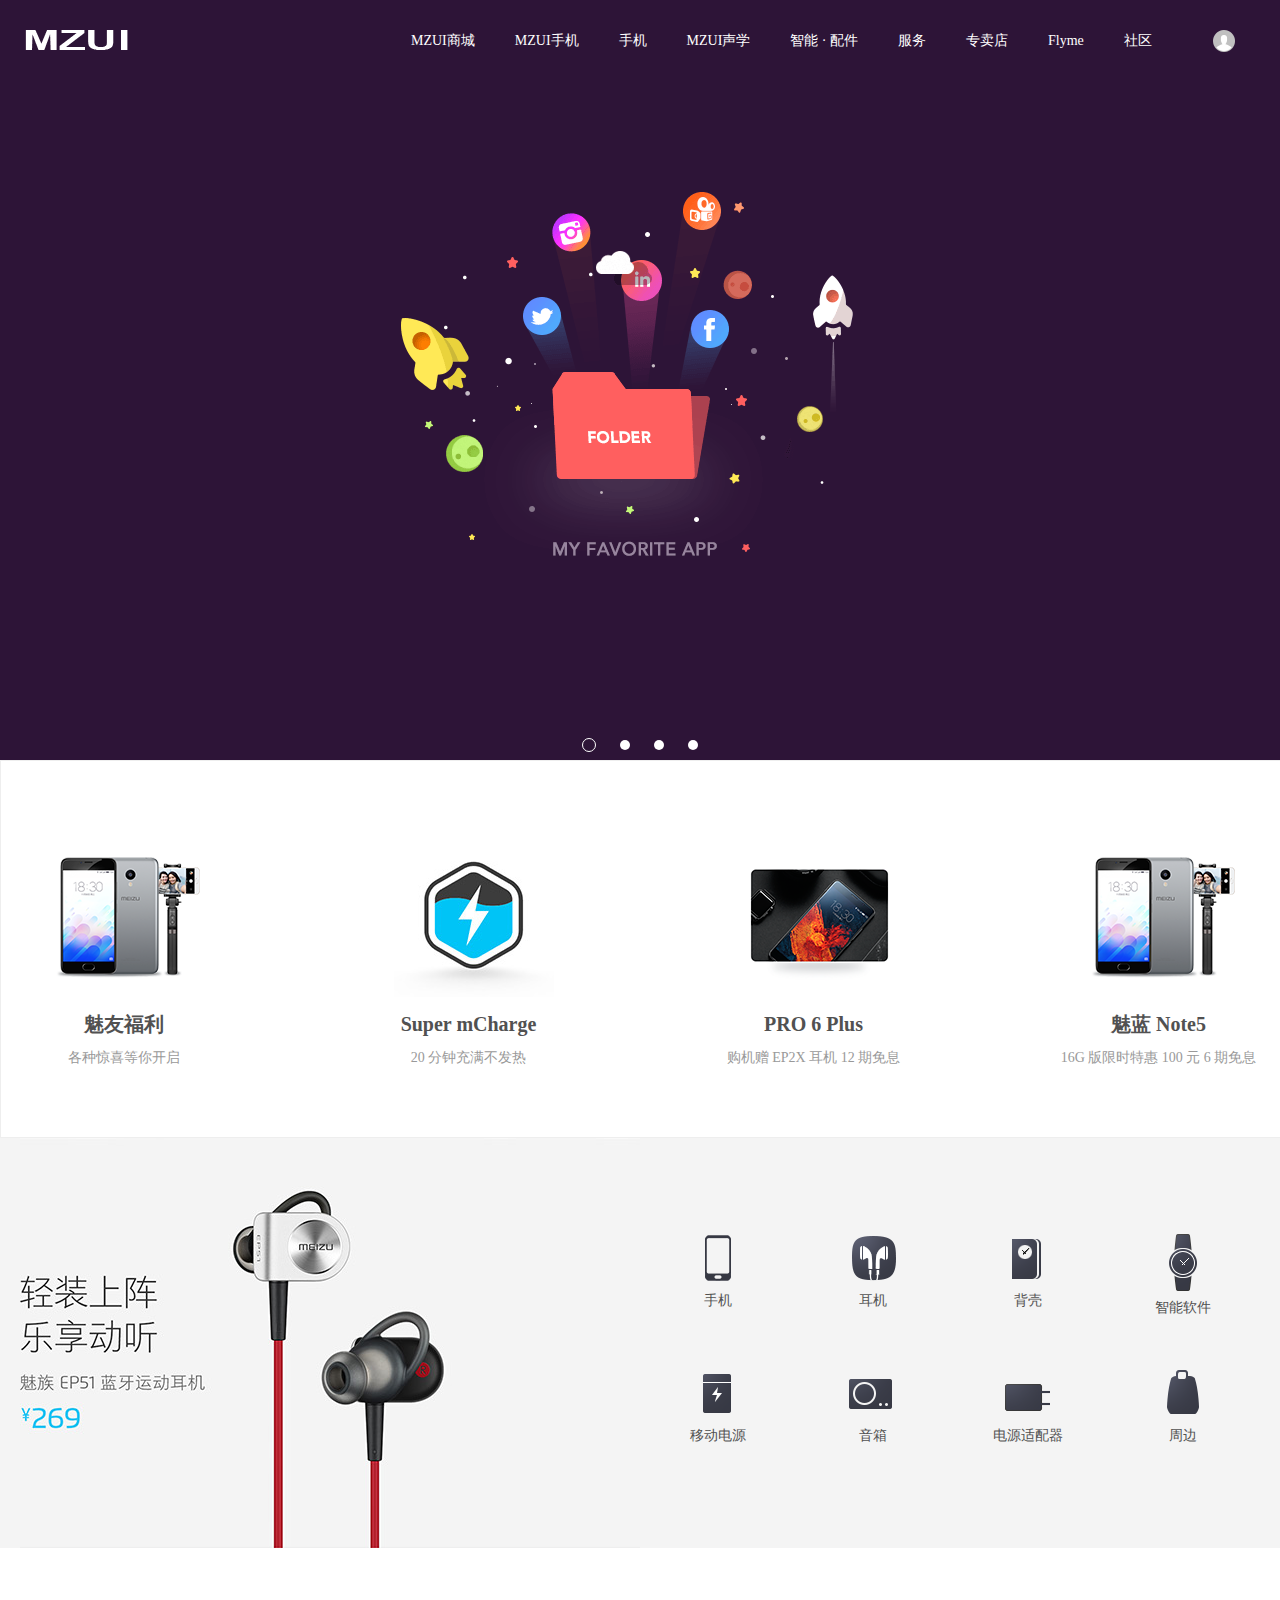
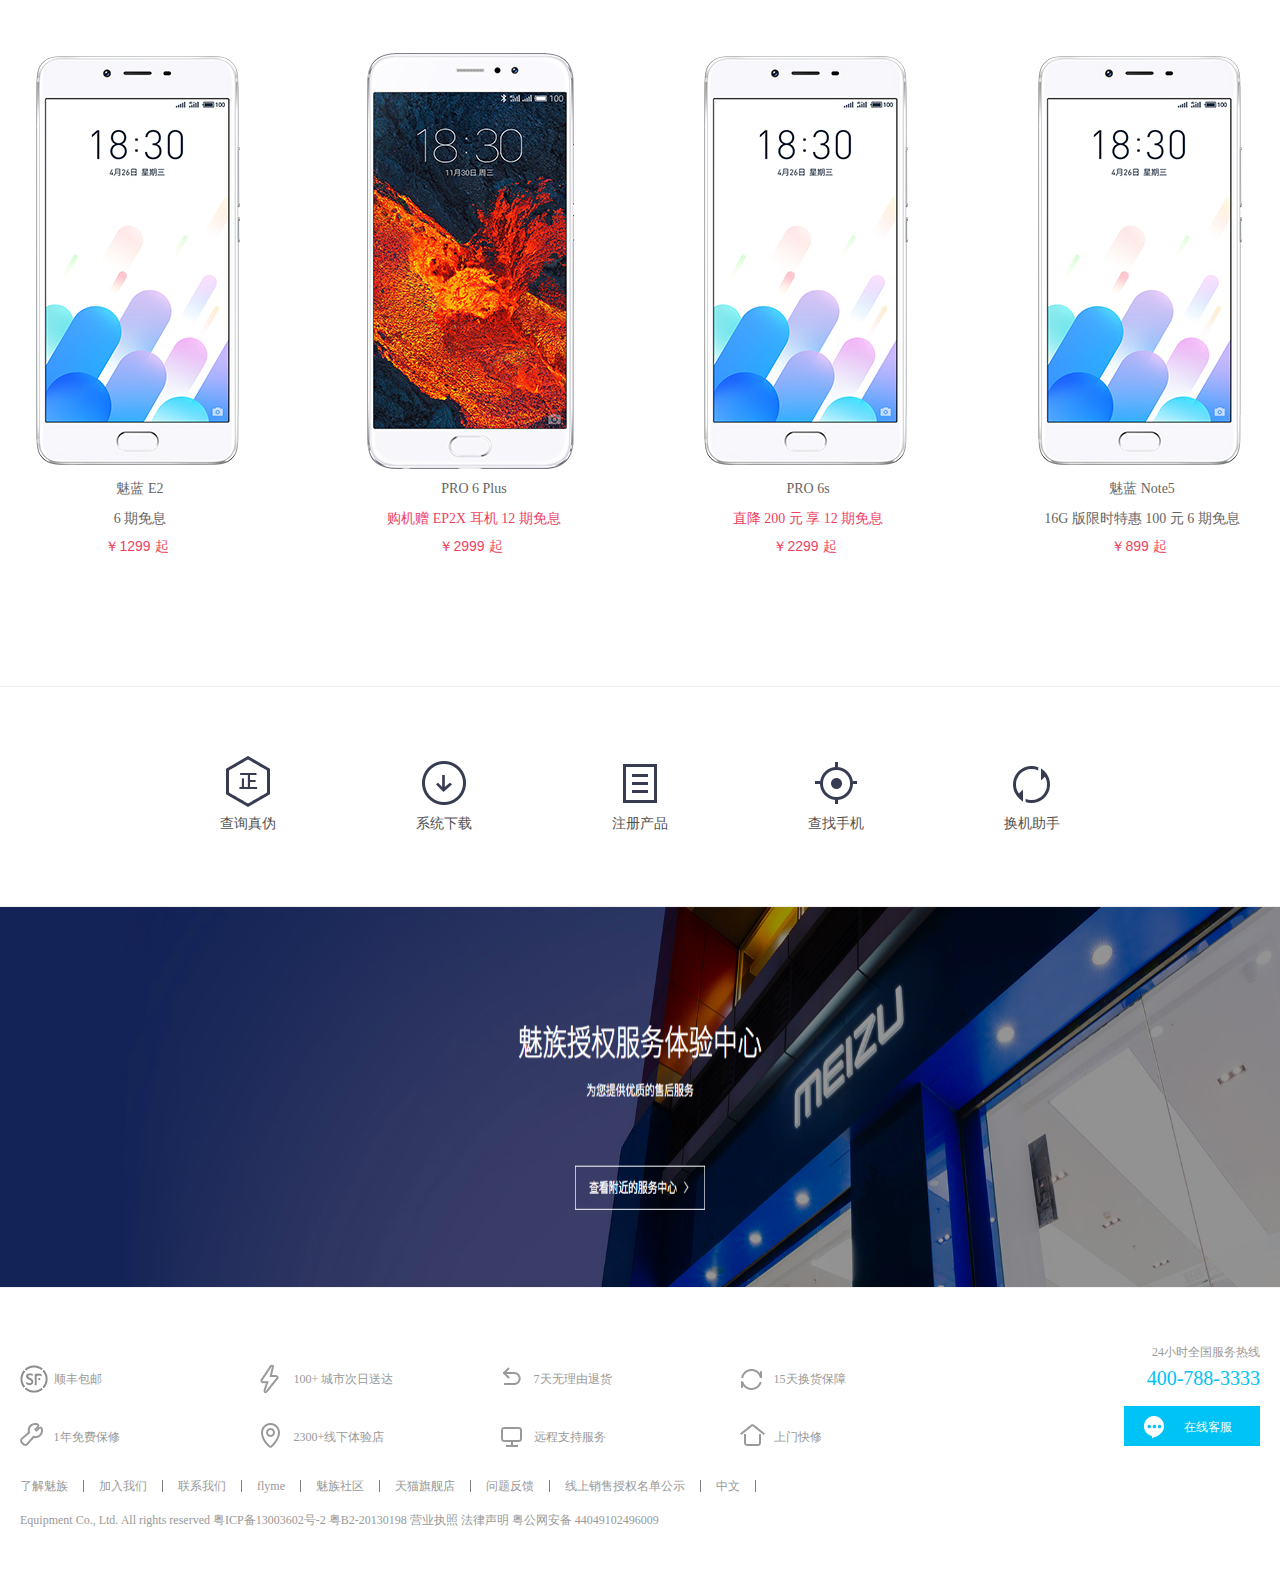
<file: 前端代码/meizu/index.html>
<!DOCTYPE html>
<html lang="en">
<head>
    <meta charset="UTF-8">
    <title>魅族手机</title>

    <link rel="stylesheet" href="css/reset.css">
    <link rel="stylesheet" href="css/index.css">
</head>
<body>

<div class="wrapper" id="wrapper">
    <div class="bg-white"></div>
    <header class="header">
        <div class="container">
            <h1 class="logo"><a href="#"></a></h1>
            <ul class="nav">
                <li class="nav-item">
                    <a href="#">MZUI商城</a>
                </li>
                <li class="nav-item" data-subNav="nav_iphone">
                    <a href="#">MZUI手机</a>
                </li>
                <li class="nav-item" data-subNav="nav_subIphone">
                    <a href="#">手机</a>
                </li>
                <li class="nav-item" data-subNav="nav_voice">
                    <a href="#">MZUI声学</a>
                </li>
                <li class="nav-item" data-subNav="nav_parts">
                    <a href="#">智能 · 配件</a>
                </li>
                <li class="nav-item">
                    <a href="#">服务</a>
                </li>
                <li class="nav-item">
                    <a href="#">专卖店</a>
                </li>
                <li class="nav-item">
                    <a href="#">Flyme</a>
                </li>
                <li class="nav-item">
                    <a href="#">社区</a>
                </li>
            </ul>
            <div class="user">
                <div class="user-hover"></div>
                <div class="user-img">
                    <img src="images/user.png" alt="#">
<!--                    <span class="arrow-bg"></span>-->
<!--                    <span class="arrow-font"></span>-->
                </div>
                <div class="user-info">
                    <ul>
                        <li class="login"><a href="#">立即登录</a></li>
                        <li class="register">没有账号?<a href="#">立即注册</a></li>
                        <li><a href="#">我的购物车</a></li>
                        <li><a href="#">我的订单</a></li>
                        <li><a href="#">M码通道</a></li>
                    </ul>
                </div>
            </div>
        </div>
    </header>

    <div class="sub-nav">
        <div class="sub-nav__wrap" data-link="nav_iphone">
            <a href="#">
                <img src="images/cont/1-1.png" alt="#">
                <span>PRO 6 Plus</span>
            </a>
            <a href="#">
                <img src="images/cont/1-2.png" alt="#">
                <span>PRO 6s</span>
            </a>
            <a href="#">
                <img src="images/cont/1-3.png" alt="#">
                <span>MX6</span>
            </a>
            <a href="#">
                <img src="images/cont/1-4.png" alt="#">
                <span>PRO6</span>
            </a>
            <a href="#">
                <img src="images/cont/1-5.png" alt="#">
                <span>PRO5</span>
            </a>
        </div>
        <div class="sub-nav__wrap" data-link="nav_subIphone">
            <a href="#">
                <img src="images/cont/2-1.png" alt="#">
                <span>MZUI Note5</span>
            </a>
            <a href="#">
                <img src="images/cont/2-2.png" alt="#">
                <span>PRO 6s</span>
            </a>
            <a href="#">
                <img src="images/cont/2-3.png" alt="#">
                <span>MX6</span>
            </a>
            <a href="#">
                <img src="images/cont/2-4.png" alt="#">
                <span>PRO6</span>
            </a>
            <a href="#">
                <img src="images/cont/2-5.png" alt="#">
                <span>PRO5</span>
            </a>
            <a href="#">
                <img src="images/cont/2-6.png" alt="#">
                <span>PRO5</span>
            </a>
            <a href="#">
                <img src="images/cont/2-7.png" alt="#">
                <span>PRO5</span>
            </a>
        </div>
        <div class="sub-nav__wrap" data-link="nav_voice">
            <a href="#">
                <img src="images/cont/3-1.png" alt="#">
                <span>PRO 6 Plus</span>
            </a>
            <a href="#">
                <img src="images/cont/3-2.png" alt="#">
                <span>PRO 6s</span>
            </a>
            <a href="#">
                <img src="images/cont/3-3.png" alt="#">
                <span>MX6</span>
            </a>
        </div>
        <div class="sub-nav__wrap" data-link="nav_parts">
            <a href="#">
                <img src="images/cont/4-1.png" alt="#">
                <span>PRO 6 Plus</span>
            </a>
            <a href="#">
                <img src="images/cont/4-2.png" alt="#">
                <span>PRO 6s</span>
            </a>
            <a href="#">
                <img src="images/cont/4-3.png" alt="#">
                <span>MX6</span>
            </a>
            <a href="#">
                <img src="images/cont/4-4.png" alt="#">
                <span>PRO6</span>
            </a>
            <a href="#">
                <img src="images/cont/4-5.png" alt="#">
                <span>PRO5</span>
            </a>
            <a href="#">
                <img src="images/cont/4-6.png" alt="#">
                <span>PRO5</span>
            </a>
        </div>
    </div>

</div>

<script src="js/jquery.min.js"></script>
<script src="js/slider.js"></script>
<script src="js/navChange.js"></script>
<script>
    $(function () {

        var slider1 = new Slider();
        var doc_h = $(document.body).width();

        slider1.inital('sliderBox', {
            slider_num: 4,
            w: doc_h,
            h: 760
        });
    });

</script>









	<div>
		<div class="d">
		<div>
			<div class="d-top"></div>
			<div class="d-bottom">

				<div class="a-1">
					<img src="./images/123.png" alt="">
					<h4>魅友福利</h4>
					<span class="aa">各种惊喜等你开启</span>	
				</div>
				<div class="a-1">
					<img src="./images/22.jpeg" alt="">
					<h4>Super mCharge</h4>
					<span class="aa">20 分钟充满不发热</span>	
				</div>
				<div class="a-1">
					<img src="./images/33.png" alt="">
					<h4>PRO 6 Plus</h4>
					<span class="aa">购机赠 EP2X 耳机 12 期免息</span>	
				</div>
				<div class="a-1" style="margin-right:0px;">
					<img src="./images/123.png" alt="">
					<h4>魅蓝 Note5</h4>
					<span class="aa">16G 版限时特惠 100 元 6 期免息</span>	
				</div>
			</div>
			</div>
		</div>
	</div>
	
	<div class="dingbu">
	      <div class="center">
	          <div class="left">
	          	<a href=""><img src="./images/55.jpeg"></a>
	          </div>
	            <div class="right">
	                <div class="q">
	                	<img src="./images/66.png" alt="">	                	
	                	<span class="bb">手机</span>
	                </div>
	                <div class="q">
	                	<img src="./images/77.png" alt="">	                	
	                	<span class="bb">耳机</span>
	                </div>
	                <div class="q">
	                	<img src="./images/88.png" alt="">	                	
	                	<span class="bb">背壳</span>
	                </div>
	                <div class="q">
	                	<img src="./images/99.png" alt="">	                		
	                	<span class="bb">智能软件</span>
	                </div>
	                <div class="q">
	                	<img src="./images/ww.png" alt="">
	                	<span class="bb">移动电源</span>
	                </div>
	                <div class="q">
	                	<img src="./images/jj.png" alt="">
	                	<span class="bb">音箱</span>
	                </div>
	                <div class="q">
	                	<img src="./images/zz.png" alt="">
	                	<span class="bb">电源适配器</span>
	                </div>
	                <div class="q">
	                	<img src="./images/dd.png" alt="">
	                	<span class="bb">周边</span>
	                </div>
	      		</div>		
			</div>
			</div>
				<div class="zhong">
					<div class="shang">
						<div class="gg">
							<img src="./images/ii.jpeg" alt="">
									<span class="cc">魅蓝 E2</span>
									<span class="cc">6 期免息</span>
									<em>￥1299 起</em>
						</div>
						<div class="gg">
								<img src="./images/hh.jpeg" alt="">
									<span class="cc">PRO 6 Plus</span>
									<span class="cc" style="color:rgb(240, 65, 95);">购机赠 EP2X 耳机 12 期免息</span>
									<em>￥2999 起</em>
						</div>
						<div class="gg">
								<img src="./images/ii.jpeg" alt="">
									<span class="cc">PRO 6s</span>
									<span class="cc" style="color:rgb(240, 65, 95);">直降 200 元 享 12 期免息</span>
									<em>￥2299 起</em>
						</div>
						<div class="gg" style="margin-right:0px;">
								<img src="./images/ii.jpeg" alt="">
									<span class="cc">魅蓝 Note5</span>
									<span class="cc">16G 版限时特惠 100 元 6 期免息</span>
									<em>￥899 起</em>
						</div>
<!--
							<div class="dian">
								<div class="yuan"></div>
								<div class="yuan"></div>
								<div class="yuan"></div>
							</div>
-->
					</div>
				</div>
					<div class="n">
						<div class="s">
						<div class="m">
							<img src="./images/rr.png" alt="">
							<span class="hh">查询真伪</span>
						</div>
						<div class="m">
							<img src="./images/bb.png" alt="">
							<span class="hh">系统下载</span>
						</div>
						<div class="m">
							<img src="./images/hh.png" alt="">
							<span class="hh">注册产品</span>
						</div>
						<div class="m">
							<img src="./images/12.png" alt="">
							<span class="hh">查找手机</span>
						</div>
						<div class="m">
							<img src="./images/13.png" alt="">
							<span class="hh">换机助手</span>
						</div>	
						</div>
					</div>
						<div class="h">
							<img src="./images/15.png" alt="" style="height:380px;">
						</div>
						
						
						
						
					<div class="c">
						<div class="t">	
<!--
								<div class="b6"></div>
									<div class="border"></div>
						
-->
						
						
						
							<div class="a2">
									
								<div class="b2">
									<span>24小时全国服务热线</span>
									<p class="b3">400-788-3333</p>
									<div class="b4">
										<img src="./images/dy.png" alt="">
										<span class="b5">在线客服</span>
									</div>
								</div>
							</div>
							
							
							
							
							
							
							
							
							<div class="t1">
								<div class="a1">
									<img src="./images/22.png" alt="">
									<span class="ww">顺丰包邮</span>
								</div>
								<div class="a1">
									<img src="./images/23.png" alt="">
									<span class="ww">100+ 城市次日送达</span>
								</div>
								<div class="a1">
									<img src="./images/24.png" alt="">
									<span class="ww">7天无理由退货</span>
								</div>
								<div class="a1">
									<img src="./images/25.png" alt="">
									<span class="ww">15天换货保障</span>
								</div>
								<div class="a1">
									<img src="./images/26.png" alt="">
									<span class="ww">1年免费保修</span>
								</div>
								<div class="a1">
									<img src="./images/27.png" alt="">
									<span class="ww">2300+线下体验店</span>
								</div>
								<div class="a1">
									<img src="./images/28.png" alt="">
									<span class="ww">远程支持服务</span>
								</div>
								<div class="a1">
									<img src="./images/29.png" alt="">
									<span class="ww">上门快修</span>
								</div>
								
								
								
								
								
							<div class="t2">
								<div>
									<ul>
										<li>
										<a href="">
											了解魅族
										</a></li>
										<li>
										<a href="">
											加入我们
										</a></li>
										<li>
										<a href="">
											联系我们
										</a></li>
										<li>
										<a href="">
											flyme
										</a></li>
										<li>
										<a href="">
											魅族社区
										</a></li>
										<li>
										<a href="">
											天猫旗舰店
										</a></li>
										<li>
										<a href="">
											问题反馈
										</a></li>
										<li>
										<a href="">
											线上销售授权名单公示
										</a></li>
										<li>
										<a href="">
											中文
										</a></li>
									</ul>
								</div>
							</div>
							
							
							<div class="t3">
								<span class="jz"> Equipment Co., Ltd. All rights reserved</span>
								<span>粤ICP备13003602号-2</span>
								<span>粤B2-20130198</span>
								<span>营业执照</span>
								<span>法律声明</span>
								<span>粤公网安备 44049102496009</span>
								
							</div>
						</div>
					</div>
					
					
		
					
					
					
				
					
			
	
	
	
</body>
</html>
</file>
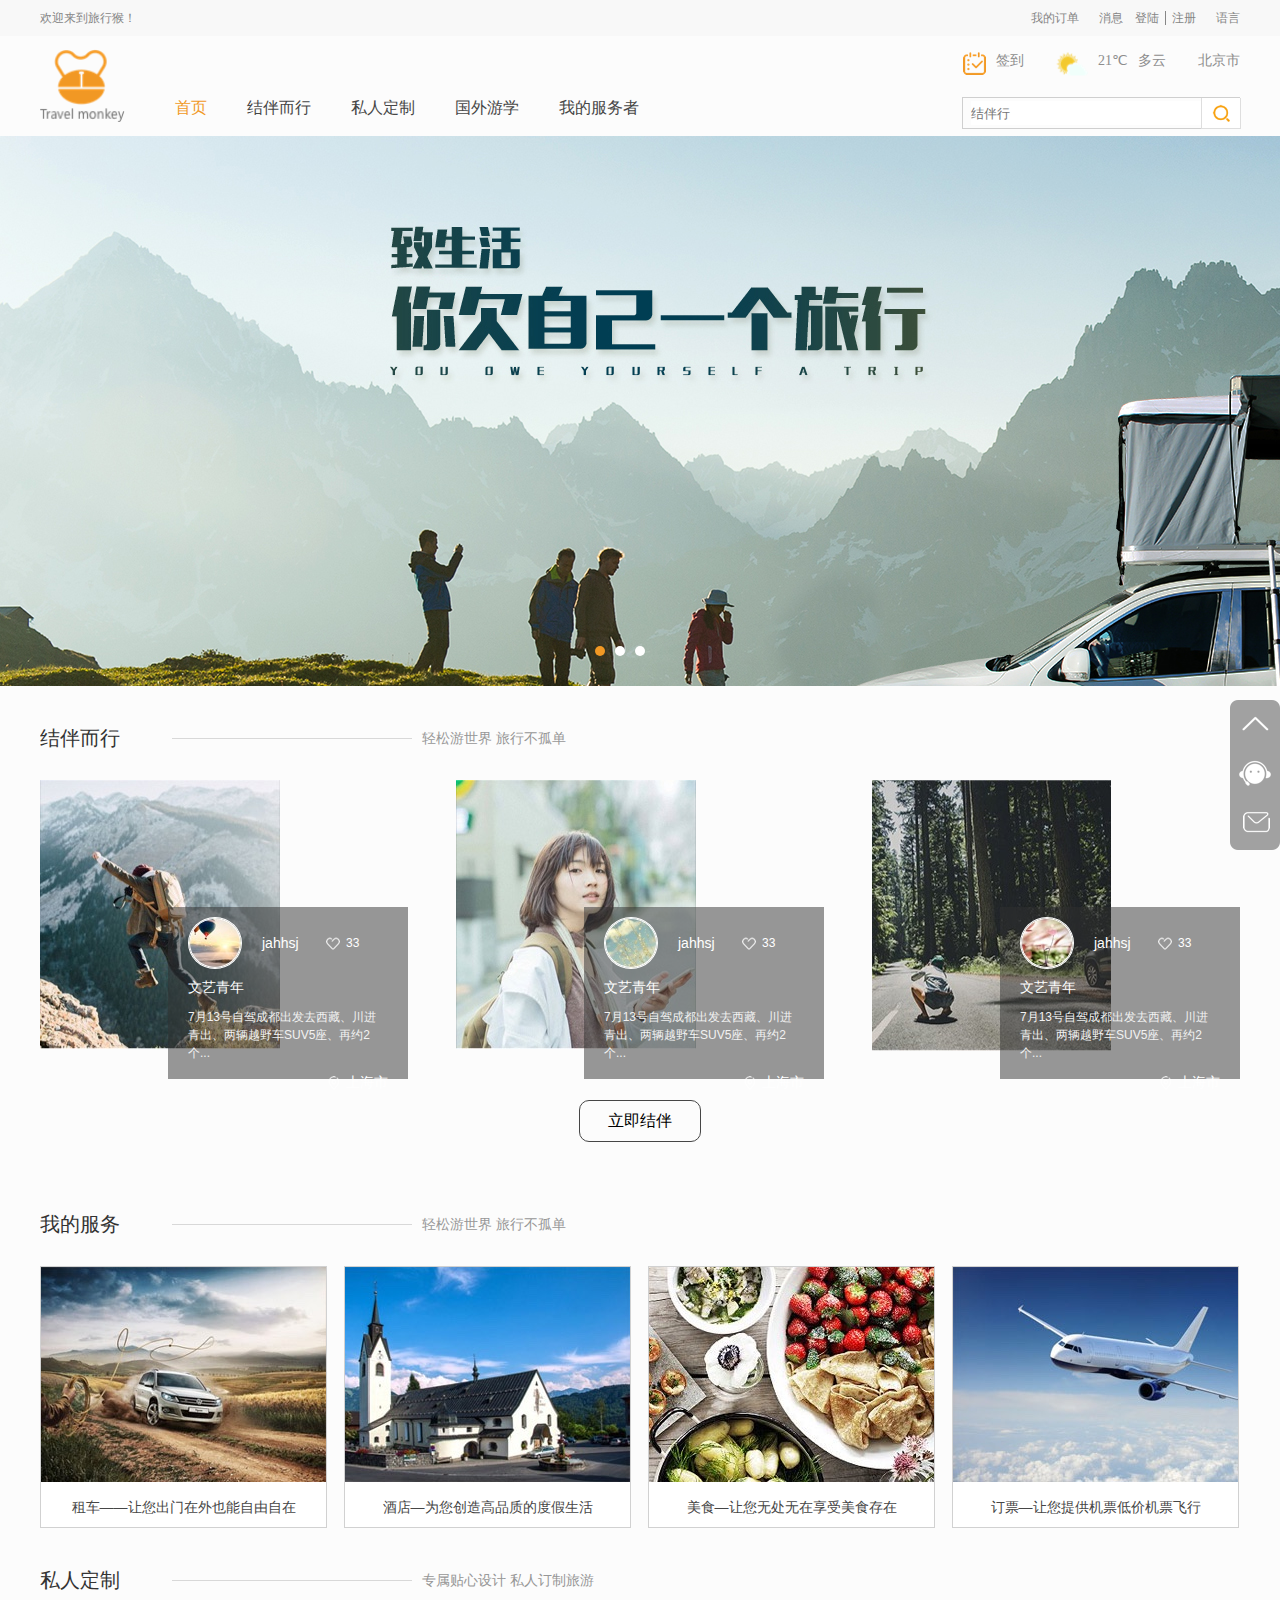
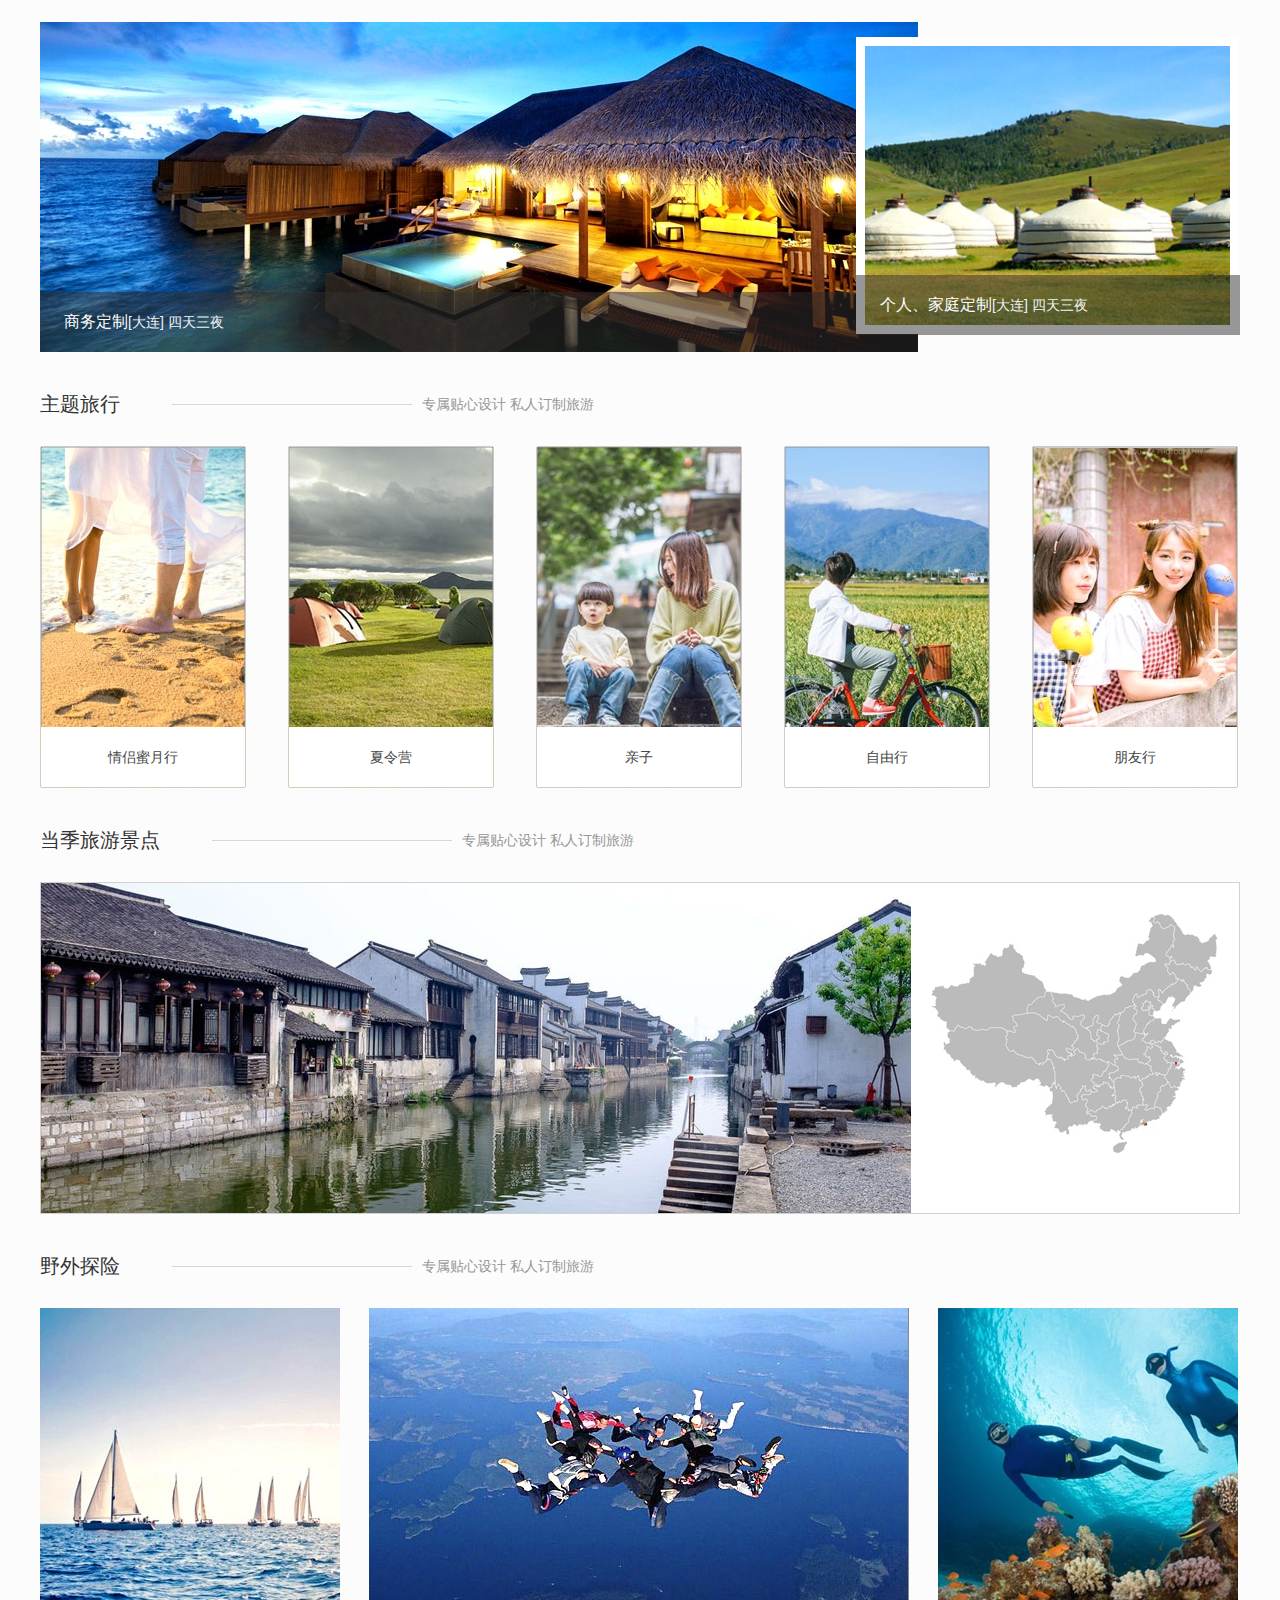
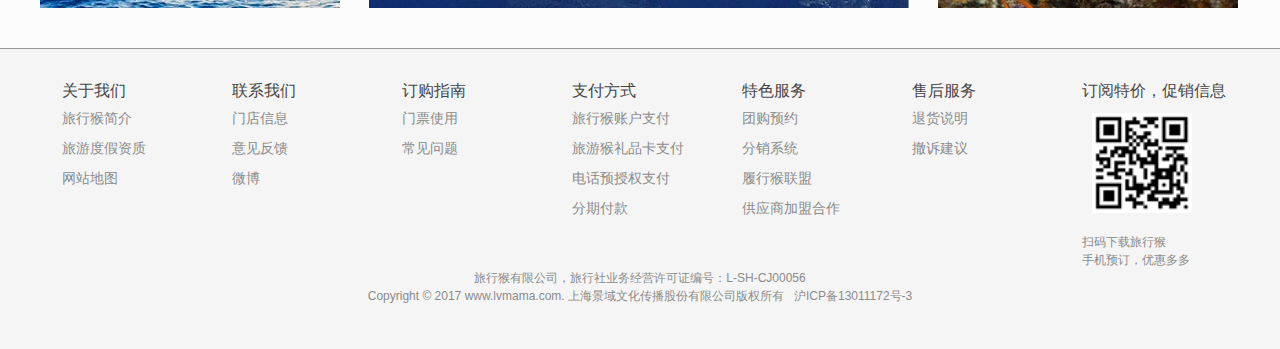
<file: 旅行猴/web/旅行猴网页代码实现/Untitled-1.html>
<!doctype html>
<html>
	<head>
		<meta charset="UTF-8">
		<title>旅行猴(LXH.COM)-结伴旅行,帮助更多的旅行爱好者</title>
		<link rel="stylesheet" href="css/lvxinghou.css">
		<script src="./js/jquery-1.8.3.min.js"></script>
		<link rel="icon" href="./img/logotoubu.png">
	</head>
	<body>
	<img src="./img/Group 3.png" alt="">
		<div id="yemei">
			<div>
				<div id="huanying">
					<p>欢迎来到旅行猴！</p>
				</div>
				<ul id="deng">
					<li>
						<a href="">我的订单</a>
					</li>
					<li style="padding:0px;">
						<a href="">消息</a>
					</li>
					<li class="lu" style="padding:0px;">
						<a href="">登陆</a>
					</li>
					<li style="padding:0px;">
						<a href="">注册</a>
					</li>
					<li style="padding:0px 0px 0px 20px;">
						<a href="">语言</a>
					</li>
				</ul>
			</div>
		</div>
<!---------------------------------------------------------------页眉头部--------------------------------------------------------------------------------->
		<div id="sousuo">
			<div class="kuang">
				<div class="logo">
					<img src="img/logo.png" alt="">
				</div>
				<div class="lie">
					<ul>
						<li>
							<a href="" style="color:#f19824;">首页</a>
						</li>
						<li>
							<a href="./jieban/Untitled-1.html">结伴而行</a>
						</li>
						<li>
							<a href="">私人定制</a>
						</li>
						<li>
							<a href="">国外游学</a>
						</li>
						<li>
							<a href="">我的服务者</a>
						</li>
					</ul>
				</div>
				<div class="tianqi">
					<ul>
						<li>
							<img src="img/签到-2.png" alt="">
						</li>
						<li style="padding:0px 0px 0px 10px;">
							<a href="">签到</a>
						</li>
						<li>
							<img src="img/天气.png" alt="">
						</li>
						<li style="padding:0px 0px 0px 10px;">
							<a href="">21℃</a>
						</li>
						<li style="padding:0px 0px 0px 10px;">
							<a href="">多云</a>
						</li>
						<li>
							<a href="">北京市</a>
						</li>
					</ul>
				</div>
				<div class="jing">
					<span class="ss">
						<input type="text" placeholder="结伴行">
					</span>
					<p class="tu">
						<button style="border-top:none;">
							<img class="huang" src="img/搜索-2.png" alt="">
							<img class="bai" src="img/搜索-2副本.png" alt="">
						</button>
					</p>
				</div>
			</div>
		</div>
<!--		banner-->
		<div id="banner">
			<div class="tu"><img src="./img/01.jpg" alt="" style="display:block;">
			<img src="./img/02.png" alt="">
			<img src="./img/3.jpg" alt="">
			<ul id="yuan">
				<li name="0" style="background:#f19824;"></li>
				<li name="1"></li>
				<li name="2"></li>
			</ul>
			<a href="javascript:;"><span class="left"></span></a>
			<a href="javascript:;"><span class="right" style="float:right;"></span></a>
			</div>
		</div>
<!--		........................主体部分................................-->
		<div id="center">
			<div class="main">
<!--			..................................结伴而行...........................-->
				<div class="jieban">
					<ul class="bt">
						<li style="margin-left:0px;"><a href="./jieban/Untitled-1.html">结伴而行</a></li>
						<li><span></span></li>
						<li class="wa">轻松游世界 旅行不孤单</li>
					</ul>
					<ul class="bt_x">
						<li class="left"  style="margin-left:0px;"><img src="./img/jieban1.jpg" alt="">
							<span>
								<div class="tm"></div>
								<div class="dw">
									<ul class="toubu">
										<li><img src="./img/jiebantouxiang 1.jpg" alt=""></li>
										<li class="text">jahhsj</li>
										<li class="zan">
											<i><img src="./img/dianzan14px.png" alt=""></i>
											<p>33</p>
										</li>
									</ul>
									<p class="nichen">文艺青年</p>
									<span>7月13号自驾成都出发去西藏、川进青出、两辆越野车SUV5座、再约2个...</span>
									<p class="weizhi">
										<i><img src="./img/dingwei14px.png" alt=""></i>
										<span>上海市</span>
									</p>
								</div>
							</span>
						</li>
						<li class="left"><img src="./img/jieban2.jpg" alt="">
							<span>
								<div class="tm"></div>
								<div class="dw">
									<ul class="toubu">
										<li><img src="./img/jiebantouxiang 2.jpg" alt=""></li>
										<li class="text">jahhsj</li>
										<li class="zan">
											<i><img src="./img/dianzan14px.png" alt=""></i>
											<p>33</p>
										</li>
									</ul>
									<p class="nichen">文艺青年</p>
									<span>7月13号自驾成都出发去西藏、川进青出、两辆越野车SUV5座、再约2个...</span>
									<p class="weizhi">
										<i><img src="./img/dingwei14px.png" alt=""></i>
										<span>上海市</span>
									</p>
								</div>
							</span>
						</li>
						<li class="left"><img src="./img/jieban3.jpg" alt="">
							<span>
								<div class="tm"></div>
								<div class="dw">
									<ul class="toubu">
										<li><img src="./img/jiebantouxiang 3.jpg" alt=""></li>
										<li class="text">jahhsj</li>
										<li class="zan">
											<i><img src="./img/dianzan14px.png" alt=""></i>
											<p>33</p>
										</li>
									</ul>
									<p class="nichen">文艺青年</p>
									<span>7月13号自驾成都出发去西藏、川进青出、两辆越野车SUV5座、再约2个...</span>
									<p class="weizhi">
										<i><img src="./img/dingwei14px.png" alt=""></i>
										<span>上海市</span>
									</p>
								</div>
							</span>
						</li>
					</ul>
					<div class="liji">立即结伴</div>
				</div>
	<!--			..................................我的服务...........................-->
				<div class="fuwu">
					<ul class="bt">
						<li style="margin-left:0px;"><a href="">我的服务</a></li>
						<li><span></span></li>
						<li class="wa">轻松游世界 旅行不孤单</li>
					</ul>
					<ul class="fuwu_x">
						<li><a href=""><img src="./img/wodefuwuzhe1.jpg" alt=""><span>租车——让您出门在外也能自由自在</span></a></li>
						<li><a href=""><img src="./img/wode fuwozhe2.jpg" alt=""><span>酒店—为您创造高品质的度假生活</span></a></li>
						<li><a href=""><img src="./img/wode fuwozhe3.jpg" alt=""><span>美食—让您无处无在享受美食存在</span></a></li>
						<li style="margin-right:0px;"><a href=""><img src="./img/wodefuwozhe4.jpg" alt=""><span>订票—让您提供机票低价机票飞行</span></a></li>
					</ul>
				</div>
	<!--			..................................私人订制...........................-->
				<div class="srdz">
					<ul class="bt">
						<li style="margin-left:0px;"><a href="">私人定制</a></li>
						<li><span></span></li>
						<li class="wa">专属贴心设计 私人订制旅游</li>
					</ul>
					<ul class="srdz_x">
						<li><a href="" class="left"><img class="yincang" src="./img/sirendingzhi22 shangwu.jpg" alt=""><img class="xianshi" src="./img/sirendingzhi1 shangwu.jpg" alt=""><span></span><p>商务定制<i>[大连]  四天三夜</i></p></a>
						<a href="" class="right"><img class="yincang1" src="./img/sirendingzhineimeng 2.jpg" alt=""><img class="xianshi2" src="./img/sirendingzhineimeng 22.jpg" alt=""><span></span><p>个人、家庭定制<i>[大连]  四天三夜</i></p></a>
						</li>
					</ul>
				</div>
	<!--			..................................主题旅行...........................-->
				<div class="ztlx">
					<ul class="bt">
						<li style="margin-left:0px;"><a href="">主题旅行</a></li>
						<li><span></span></li>
						<li class="wa">专属贴心设计 私人订制旅游</li>
					</ul>
					<ul class="ztlx_x">
						<li><a href=""><img src="./img/zhutidingzhi1.jpg" alt=""><span>情侣蜜月行</span></a></li>
						<li><a href=""><img src="./img/zhutidingzhi2.jpg" alt=""><span>夏令营</span></a></li>
						<li><a href=""><img src="./img/zhutidingzhi3.jpg" alt=""><span>亲子</span></a></li>
						<li><a href=""><img src="./img/zhutidingzhi4.jpg" alt=""><span>自由行</span></a></li>
						<li style="margin-right:0px;"><a href=""><img src="./img/zhutidingzhi5.jpg" alt=""><span>朋友行</span></a></li>
					</ul>
				</div>
	<!--			..................................当季景点...........................-->
				<div class="dj">
					<ul class="bt">
						<li style="margin-left:0px;"><a href="">当季旅游景点</a></li>
						<li><span></span></li>
						<li class="wa">专属贴心设计 私人订制旅游</li>
					</ul>
					<ul class="dj_x">
						<li class="left"><a href=""><img src="./img/dituzuobiantu1.jpg" alt=""></a></li>
						<li class="right"><a href=""><img src="./img/dangjilvyoujingdian 2.jpg" alt=""></a></li>
					</ul>
				</div>
	<!--			..................................野外探险...........................-->
				<div class="yewai">
					<ul class="bt">
						<li style="margin-left:0px;"><a href="">野外探险</a></li>
						<li><span></span></li>
						<li class="wa">专属贴心设计 私人订制旅游</li>
					</ul>
					<ul class="yewai_x">
						<li><a href=""><img src="./img/yewaitanxian1.jpg" alt=""></a></li>
						<li><a href="" style="width:540px;"><img src="./img/yewaitanxian2.jpg" alt=""></a></li>
						<li style="margin-right:0px;"><a href=""><img src="./img/dangjilvyoujingdian 3.jpg" alt=""></a></li>
					</ul>
				</div>
			</div>
		</div>
	<!--			..................................底部...........................-->
		<div id="dibu">
		<div class="wenzi">
			<dl>
				<dt>关于我们</dt>
				<dd><a href="">旅行猴简介</a></dd>
				<dd><a href="">旅游度假资质</a></dd>
				<dd><a href="">网站地图</a></dd>
			</dl>
			<dl>
				<dt>联系我们</dt>
				<dd><a href="">门店信息</a></dd>
				<dd><a href="">意见反馈</a></dd>
				<dd><a href="">微博</a></dd>
			</dl>
			<dl>
				<dt>订购指南</dt>
				<dd><a href="">门票使用</a></dd>
				<dd><a href="">常见问题</a></dd>
			</dl>
			<dl>
				<dt>支付方式</dt>
				<dd><a href="">旅行猴账户支付</a></dd>
				<dd><a href="">旅游猴礼品卡支付</a></dd>
				<dd><a href="">电话预授权支付</a></dd>
				<dd><a href="">分期付款</a></dd>
			</dl>
			<dl>
				<dt>特色服务</dt>
				<dd><a href="">团购预约</a></dd>
				<dd><a href="">分销系统</a></dd>
				<dd><a href="">履行猴联盟</a></dd>
				<dd><a href="">供应商加盟合作</a></dd>
			</dl>
			<dl>
				<dt>售后服务</dt>
				<dd><a href="">退货说明</a></dd>
				<dd><a href="">撤诉建议</a></dd>
			</dl>
			<dl>
				<dt>订阅特价，促销信息</dt>
				<dd><a href=""><img src="img/Bitmap.png" alt=""></a></dd>
				<dd><a href=""></a></dd>
				<dd>扫码下载旅行猴</dd>
				<dd>手机预订，优惠多多</dd>
			</dl>
			<div>
				<p>
					旅行猴有限公司，旅行社业务经营许可证编号：L-SH-CJ00056
				</p>
				<p>
					Copyright © 2017 www.lvmama.com. 上海景域文化传播股份有限公司版权所有
					&nbsp;&nbsp;沪ICP备13011172号-3
				</p>
			</div>
		</div>
	</div>
	</body>
</html>
<script>
	$(function(){
//		定义全局变量
		var now = 0;
		var time;
		$('#yuan>li').click(function(){
			if(now == $(this).attr('name'))return;
			now = $(this).attr('name');
			tab();
		})
		$('#banner>.tu>a>.right').click(function(){
			now++;
			if(now>=3){
				now=0;
			}
			tab();
		})
		$('#banner>.tu>a>.left').click(function(){
			now--;
			if(now<=-1){
				now=2;
			}
			tab();
		})
		time = setInterval(function(){
			now++;
			if(now>=3){
				now=0;
			}
			tab();
		},4000)
		$('.tu').hover(function(){
			clearInterval(time);
		},function(){
			time=setInterval(function(){
			now++;
			if(now>=3){
				now=0;
			}
			tab();
		},2000)	
			
		})
		function tab(){
			$('.tu>img').fadeOut(500);
			$('.tu>img').eq(now).fadeIn(500);
			$('#yuan>li').css('background','');
			$('#yuan>li').eq(now).css('background','#f19824');

		}
	})
	$(function(){
		$('.srdz_x>li>.right').hover(function(){
			$('.xianshi2').css('display','none');
			$('.yincang1').css('display','block');
			$('.xianshi').css('display','none');
			$('.yincang').css('display','block');
			$('.yincang').css('z-index','55');
			$('.right>span').css({'bottom':'-18px','width':'878px','left':'-495px'});
			$('.right>p').css({'bottom':'-20px','left':'145px'});
			$('.left>span').css({'width':'384px','bottom':'18px','z-index':'56'});
			$('.left>p').css({'bottom':'20px','left':'24px','z-index':'57'});
		},function(){
			$('.xianshi2').css('display','block');
			$('.yincang1').css('display','none');
			$('.xianshi').css('display','block');
			$('.yincang').css('display','none');
			$('.right>span').css({'bottom':'0px','width':'384px','left':'0'});
			$('.right>p').css({'bottom':'0px','left':'24px'});
			$('.left>span').css({'width':'878px','bottom':'0px','z-index':'0'});
			$('.left>p').css({'bottom':'0px','left':'24px'});
		})
	})
	
	
	
	
</script>
</file>
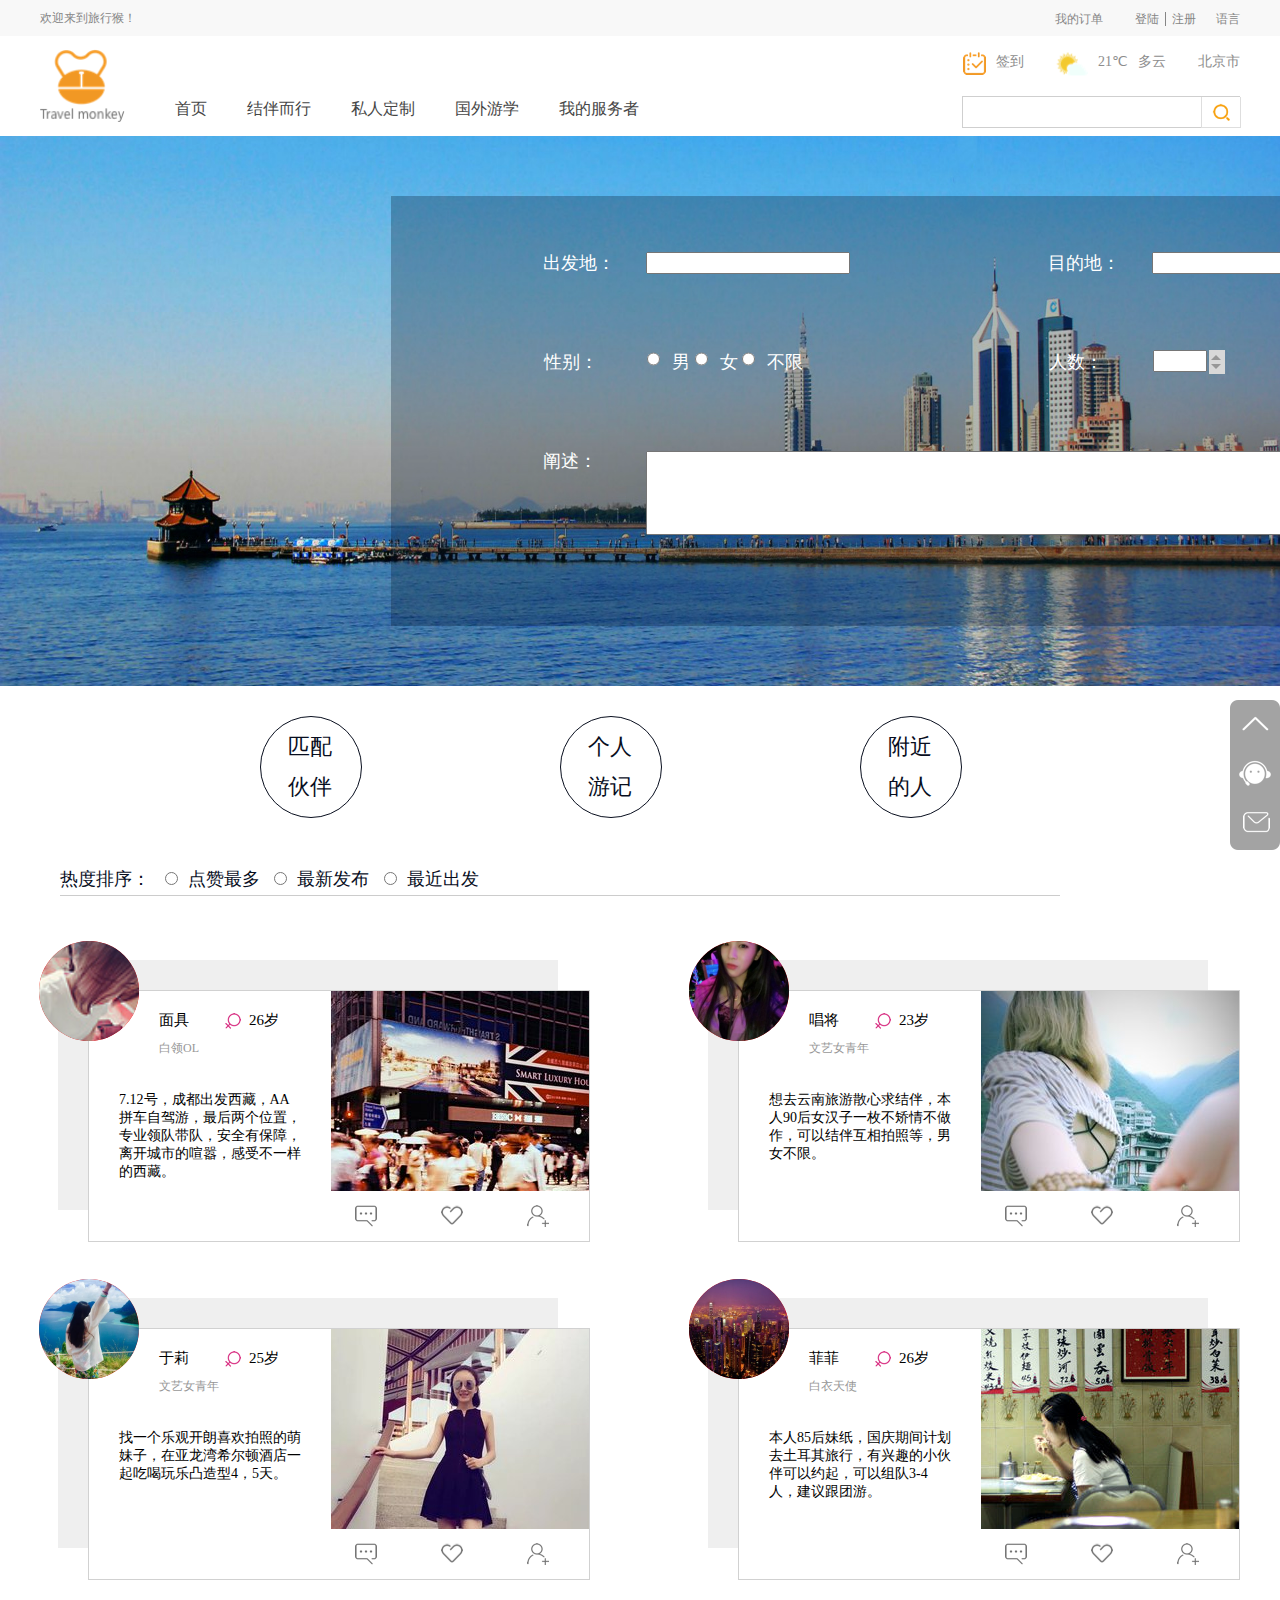
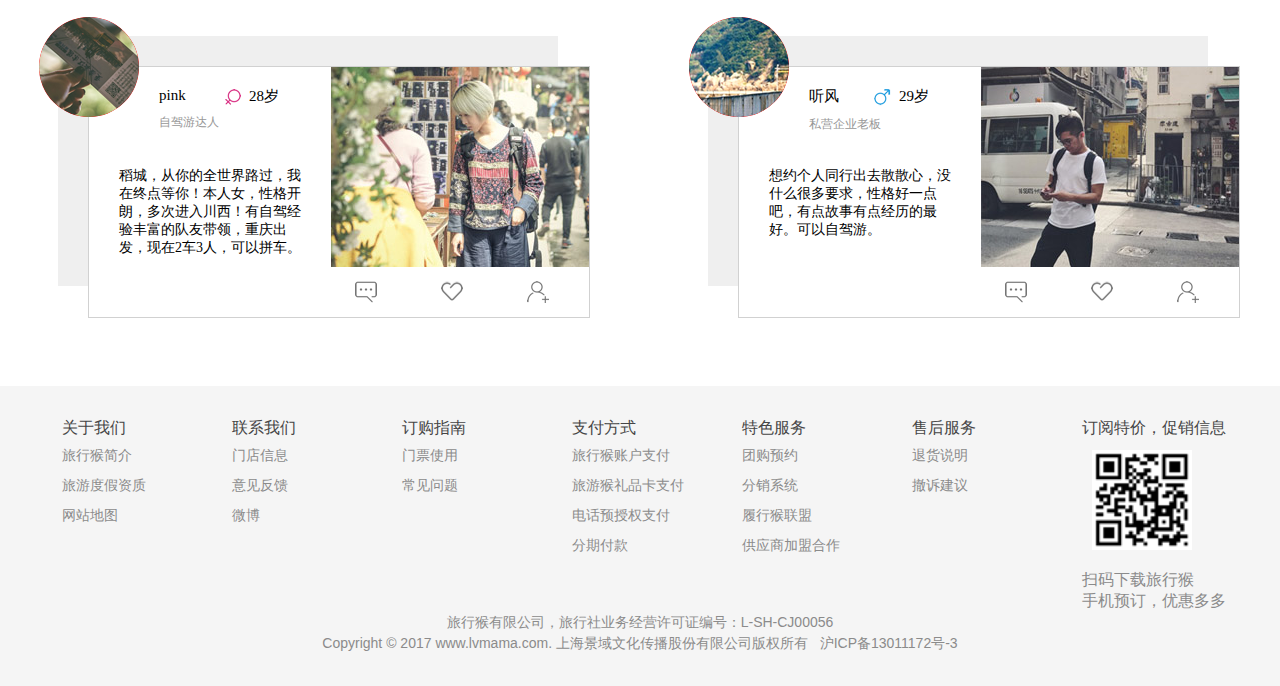
<file: 旅行猴/web/旅行猴网页代码实现/结伴/Untitled-1.html>
<!doctype html>
<html>
	<head>
		<meta charset="UTF-8">
		<title>旅行猴 - 结伴而行</title>
		<link rel="stylesheet" href="css/lvxinghou.css">
	</head>
	<body>
		<img src="./img/Group 4.png" alt="">
		<div id="yemei">
			<div>
				<div id="huanying">
					<p>欢迎来到旅行猴！</p>
				</div>
				<ul id="deng">
					<li>
						<a href="">我的订单</a>
					</li>
					<li class="lu" style="padding:0px;">
						<a href="">登陆</a>
					</li>
					<li style="padding:0px;">
						<a href="">注册</a>
					</li>
					<li style="padding:0px 0px 0px 20px;">
						<a href="">语言</a>
					</li>
				</ul>
			</div>
		</div>
<!---------------------------------------------------------------页眉头部--------------------------------------------------------------------------------->
		<div id="sousuo">
			<div class="kuang">
				<div class="logo">
					<img src="img/logo.png" alt="">
				</div>
				<div class="lie">
					<ul>
						<li>
							<a href="">首页</a>
						</li>
						<li>
							<a href="" style="">结伴而行</a>
						</li>
						<li>
							<a href="">私人定制</a>
						</li>
						<li>
							<a href="">国外游学</a>
						</li>
						<li>
							<a href="">我的服务者</a>
						</li>
					</ul>
				</div>
				<div class="tianqi">
					<ul>
						<li>
							<img src="img/签到-2.png" alt="">
						</li>
						<li style="padding:0px 0px 0px 10px;">
							<a href="">签到</a>
						</li>
						<li>
							<img src="img/天气.png" alt="">
						</li>
						<li style="padding:0px 0px 0px 10px;">
							<a href="">21℃</a>
						</li>
						<li style="padding:0px 0px 0px 10px;">
							<a href="">多云</a>
						</li>
						<li>
							<a href="">北京市</a>
						</li>
					</ul>
				</div>
				<div class="jing">
					<p class="ss">
						<input style="border:0px" type="text">
					</p>
					<p class="tu">
						<button style="border-top:none;">
							<img class="huang" src="img/搜索-2.png" alt="">
							<img class="bai" src="img/搜索-2副本.png" alt="">
						</button>
					</p>
				</div>
			</div>
		</div>
		
<!------------------------------------------------------------------------页眉-------------------------------------------------------------------------->
	
	<div id="zhengwei">
		<div class="tupian">
			<img src="img/qingdaozhanqiao.jpg" alt="">
		</div>
		<div id="di">
			<div class="touming">
				<div class="jian">
					<table width="900px" height="300px">
						<tr class="b">
							<td>出发地：</td>
							<td width="400px">
								<input type="text">
							</td>
							
							<td>目的地：</td>
							<td>
								<input type="text">
							</td>
						</tr>
						<tr class="t">
							<td>
								性别：
							</td>
							<td class="w">
								<input type="radio" name="a">男
								<input type="radio" name="a">女
								<input type="radio" name="a">不限
							</td>
							<td>
								人数：
							</td>
							<td class="y">
								<input type="text">
								<span>
									<a href="" class="qa"></a>
									<a href="" class="qw"></a>
								</span>
							</td>
						</tr>
						<tr class="u">
							<td class="o">
								阐述：
							</td>
							<td class="p"  colspan=3>
								<input type="textarea">
							</td>
						</tr>
					</table>
					<span>
						<a href="">发布</a>
					</span>
				</div>
			</div>
		</div>
	</div>
	
<!----------------------------------------------------------------------banner------------------------------------------------------------------------->
	<div id="nen">
		<div class="we">
			<a href="">个人游记</a>
		</div>
		<div class="op">
			<a href="">匹配伙伴</a>
		</div>
		<div class="jk">
			<a href="">附近的人</a>
		</div>
		<div class="redu">
			<tr class="asd">
				<td>
					热度排序：
				</td>
				<td>
					<input type="radio" name="b"><a href="">点赞最多</a>
					<input type="radio" name="b"><a href="">最新发布</a>
					<input type="radio" name="b"><a href="">最近出发</a>
				</td>
			</tr>
		</div>
		<div class="touxiang">
			<div class="rong">
				<div class="pian">
					<img src="img/300x30000.jpg" alt="">
				</div>
				<ul>
					<li>
						<a href="">
							<img src="img/评论-1.png" alt="">
						</a>
					</li>
					<li>
						<a href=""><img src="img/点赞.png" alt=""></a>
					</li>
					<li>
						<a href=""><img src="img/添加好友.png" alt=""></a>
					</li>
				</ul>
				<div class="nv">
					<a href="">
						<img src="img/8d1bbe5864b9e74453e68d8e7791e3db.jpeg!webavatar.jpeg" alt="">
					</a>
				</div>	
				<p>面具
					<span>26岁</span>
					<img src="img/女.png" alt="">
					<span class="qwe">白领OL</span>
				</p>
				<span>7.12号，成都出发西藏，AA拼车自驾游，最后两个位置，专业领队带队，安全有保障，离开城市的喧嚣，感受不一样的西藏。</span>
			</div>
		</div>
		<div class="touxiang-t">
			<div class="rong">
				<div class="pian">
					<img src="img/300x3005.jpg" alt="">
				</div>
				<ul>
					<li>
						<a href="">
							<img src="img/评论-1.png" alt="">
						</a>
					</li>
					<li>
						<a href=""><img src="img/点赞.png" alt=""></a>
					</li>
					<li>
						<a href=""><img src="img/添加好友.png" alt=""></a>
					</li>
				</ul>
				<div class="nv">
					<a href="">
						<img src="img/300x300005.jpg" alt="">
					</a>
				</div>	
				<p>唱将
					<span>23岁</span>
					<img src="img/女.png" alt="">
					<span class="qwe">文艺女青年</span>
				</p>
				<span>想去云南旅游散心求结伴，本人90后女汉子一枚不矫情不做作，可以结伴互相拍照等，男女不限。</span>
			</div>
		</div>
		<div class="touxiang-w">
			<div class="rong">
				<div class="pian">
					<img src="img/300x300022.jpg" alt="">
				</div>
				<ul>
					<li>
						<a href="">
							<img src="img/评论-1.png" alt="">
						</a>
					</li>
					<li>
						<a href=""><img src="img/点赞.png" alt=""></a>
					</li>
					<li>
						<a href=""><img src="img/添加好友.png" alt=""></a>
					</li>
				</ul>
				<div class="nv">
					<a href="">
						<img src="img/300x3004.jpg" alt="">
					</a>
				</div>	
				<p>于莉
					<span>25岁</span>
					<img src="img/女.png" alt="">
					<span class="qwe">文艺女青年</span>
				</p>
				<span>找一个乐观开朗喜欢拍照的萌妹子，在亚龙湾希尔顿酒店一起吃喝玩乐凸造型4，5天。</span>
			</div>
		</div>
		<div class="touxiang-e">
			<div class="rong">
				<div class="pian">
					<img src="img/300x3002.jpg" style="margin-top:-84px;" alt="">
				</div>
				<ul>
					<li>
						<a href="">
							<img src="img/评论-1.png" alt="">
						</a>
					</li>
					<li>
						<a href=""><img src="img/点赞.png" alt=""></a>
					</li>
					<li>
						<a href=""><img src="img/添加好友.png" alt=""></a>
					</li>
				</ul>
				<div class="nv">
					<a href="">
						<img src="img/300x3001.jpg" alt="">
					</a>
				</div>	
				<p>菲菲
					<span>26岁</span>
					<img src="img/女.png" alt="">
					<span class="qwe">白衣天使</span>
				</p>
				<span>本人85后妹纸，国庆期间计划去土耳其旅行，有兴趣的小伙伴可以约起，可以组队3-4人，建议跟团游。</span>
			</div>
		</div>
		<div class="touxiang-i">
			<div class="rong">
				<div class="pian">
					<img src="img/jiebanerxing5.jpg" alt="">
				</div>
				<ul>
					<li>
						<a href="">
							<img src="img/评论-1.png" alt="">
						</a>
					</li>
					<li>
						<a href=""><img src="img/点赞.png" alt=""></a>
					</li>
					<li>
						<a href=""><img src="img/添加好友.png" alt=""></a>
					</li>
				</ul>
				<div class="nv">
					<a href="">
						<img src="img/jiebanerxingtouxiang5.png" alt="">
					</a>
				</div>	
				<p>听风
					<span>29岁</span>
					<img src="img/男生.png" alt="">
					<span class="qwe">私营企业老板</span>
				</p>
				<span>想约个人同行出去散散心，没什么很多要求，性格好一点吧，有点故事有点经历的最好。可以自驾游。</span>
			</div>
		</div>
		<div class="touxiang-u">
			<div class="rong">
				<div class="pian">
					<img src="img/jiebanerxing 6.jpg" alt="">
				</div>
				<ul>
					<li>
						<a href="">
							<img src="img/评论-1.png" alt="">
						</a>
					</li>
					<li>
						<a href=""><img src="img/点赞.png" alt=""></a>
					</li>
					<li>
						<a href=""><img src="img/添加好友.png" alt=""></a>
					</li>
				</ul>
				<div class="nv">
					<a href="">
						<img src="img/jiebanerxing touyxiang6.png" alt="">
					</a>
				</div>	
				<p>pink
					<span>28岁</span>
					<img src="img/女.png" alt="">
					<span class="qwe">自驾游达人</span>
				</p>
				<span>稻城，从你的全世界路过，我在终点等你！本人女，性格开朗，多次进入川西！有自驾经验丰富的队友带领，重庆出发，现在2车3人，可以拼车。</span>
			</div>
		</div>
	</div>
	
<!----------------------------------------------------------------------------正文---------------------------------------------------------------------->

	<div id="dibu">
		<div class="wenzi">
			<dl>
				<dt>关于我们</dt>
				<dd><a href="">旅行猴简介</a></dd>
				<dd><a href="">旅游度假资质</a></dd>
				<dd><a href="">网站地图</a></dd>
			</dl>
			<dl>
				<dt>联系我们</dt>
				<dd><a href="">门店信息</a></dd>
				<dd><a href="">意见反馈</a></dd>
				<dd><a href="">微博</a></dd>
			</dl>
			<dl>
				<dt>订购指南</dt>
				<dd><a href="">门票使用</a></dd>
				<dd><a href="">常见问题</a></dd>
			</dl>
			<dl>
				<dt>支付方式</dt>
				<dd><a href="">旅行猴账户支付</a></dd>
				<dd><a href="">旅游猴礼品卡支付</a></dd>
				<dd><a href="">电话预授权支付</a></dd>
				<dd><a href="">分期付款</a></dd>
			</dl>
			<dl>
				<dt>特色服务</dt>
				<dd><a href="">团购预约</a></dd>
				<dd><a href="">分销系统</a></dd>
				<dd><a href="">履行猴联盟</a></dd>
				<dd><a href="">供应商加盟合作</a></dd>
			</dl>
			<dl>
				<dt>售后服务</dt>
				<dd><a href="">退货说明</a></dd>
				<dd><a href="">撤诉建议</a></dd>
			</dl>
			<dl>
				<dt>订阅特价，促销信息</dt>
				<dd><a href=""><img src="img/Bitmap.png" alt=""></a></dd>
				<dd><a href=""></a></dd>
				<dd>扫码下载旅行猴</dd>
				<dd>手机预订，优惠多多</dd>
			</dl>
			<div>
				<p>
					旅行猴有限公司，旅行社业务经营许可证编号：L-SH-CJ00056
				</p>
				<p>
					Copyright © 2017 www.lvmama.com. 上海景域文化传播股份有限公司版权所有
					&nbsp;&nbsp;沪ICP备13011172号-3
				</p>
			</div>
		</div>
	</div>
	
	
	
	
	
	
	
	
	
	
	
	
	
	
	
	
	
	
	
	
	
	
	
	
	</body>
</html>
</file>
<file: 前端代码/meizu/css/index.css>
.wrapper {
    position: relative;
    width: 100%;
    height: 760px;
    overflow: hidden;
}

.bg-white {
    display: none;
    position: absolute;
    z-index: 998;
    width: 100%;
    height: 62px;
    background-color: #fff;
}

.header {
    position: relative;
    z-index: 999;
    left: 0;
    top: 0;
    height: 62px;
}

.header .container {
    width: 1240px;
    padding: 0 20px;
    margin: 0 auto;
}

.header .logo {
    float: left;
    padding-top: 30px;
}

.header .logo a {
    width: 115px;
    height: 20px;
    background: url(../images/logo_blue.png) no-repeat;
}

.nav {
    float: left;
    margin-left: 256px;
}

.nav-item {
    float: left;
    position: relative;
}

.nav-item a {
    padding: 20px 20px 0;
    height: 42px;
    line-height: 42px;
}

.nav-item a:hover {
    color: rgb(49, 165, 231);
}

.sub-nav {
    overflow: hidden;
    position: absolute;
    left: 0;
    top: 62px;
    z-index: 999;
    width: 100%;
    background-color: #fff;
}

.sub-nav__wrap {
    position: absolute;
    left: 0;
    top: 0;
    display: none;
}

.sub-nav__wrap[data-link="nav_iphone"] {
    padding-left: 390px;
}

.sub-nav__wrap[data-link="nav_subIphone"] {
    padding-left: 306px;
}

.sub-nav__wrap[data-link="nav_voice"] {
    padding-left: 578px;
}

.sub-nav__wrap[data-link="nav_parts"] {
    padding-left: 445px;
}

.sub-nav a {
    float: left;
    width: 140px;
    padding-top: 14px;
    text-align: center;
    color: #666;
}

.sub-nav a:hover {
    color: #111;
}

.sub-nav a img {
    display: inline-block;
    height: 80px;
}

.sub-nav a span {
    display: block;
    padding-top: 18px;
    font-size: 12px;
}

.user {
    float: right;
    position: relative;
    width: 60px;
    height: 62px;
}

.user:hover .user-hover,
.user:hover .user-info {
    display: block;
}

.user-img {
    position: absolute;
    z-index: 3;
    width: 60px;
    padding-top: 30px;
    padding-left: 13px;
}

.user-img .arrow-bg,
.user-img .arrow-font {
    position: absolute;
    top: 38px;
    left: 40px;
}

.user-img .arrow-bg {
    border-width: 6px;
    border-color: #999 transparent transparent transparent;
    border-style: solid dashed dashed;
}

.user-img .arrow-font {
    left: 41px;
    border-width: 5px;
    border-color: #fff transparent transparent transparent;
    border-style: solid dashed dashed;
}

.user .user-hover {
    display: none;
    position: absolute;
    z-index: 2;
    top: 0;
    right: 0;
    width: 60px;
    height: 75px;
    border-left: 1px solid #ccc;
    border-right: 1px solid #ccc;
    border-top: 3px solid #1395e4;
    background-color: #fff;
}

.user-info {
    display: none;
    position: absolute;
    z-index: 1;
    right: 0;
    top: 77px;
    height: 204px;
    border: 1px solid #ccc;
    background-color: #fff;
    font-size: 12px;
}

.user-info ul {
    padding: 0 20px;
}

.user-info li {
    width: 112px;
    margin-top: 20px;
}

.user-info a {
    color: #515151;
}

.user-info a:hover {
    color: rgb(49, 165, 231);
}

.user-info li.login {
}

.user-info li.login a {
    width: 112px;
    height: 32px;
    line-height: 32px;
    text-align: center;
    color: #fff;
    background-color: #3399ff;
}

.user-info li.register {
    color: #999;
}

.user-info li.register a {
    display: inline;
    color: #21A9E7;
}

.user-info li.register a:hover {
    text-decoration: underline;
}

/* ======== 幻灯片样式 ======== */
.slider-box {
    position: absolute;
    z-index: 1;
    left: 0;
    top: 0;
    overflow: hidden;
}

.slider {
    position: absolute;
    left: 0;
    top: 0;
}

.slider-item {
    float: left;
    cursor: default;
}

.slider-box .btn-box {
    position: absolute;
    bottom: 10px;
    width: 100%;
    text-align: center;
    font-size: 0;
}

.slider-box .btn-item {
    display: inline-block;
    width: 10px;
    height: 10px;
    margin: 0 12px;
    border-radius: 50%;
    background-color: #666;
}

.slider-box .btn-item__cur {
    width: 12px;
    height: 12px;
    margin-bottom: -2px;
    border: 1px solid #666;
    background-color: transparent;
}

.btn, .slider-title, .btn-box {
    z-index: 999;
}

/* ======== 主题样式 ======== */
.theme-white .header .logo a {
    background: url(../images/logo_white.png) no-repeat;
}

.theme-white .nav-item a {
    color: #fff;
}

.theme-white .nav-item a:hover {
    color: rgb(49, 165, 231);
}

.theme-white .slider-box .btn-item {
    background-color: #fff;
}

.theme-white .slider-box .btn-item__cur {
    background-color: transparent;
    border-color: #fff;
}

.theme-nav .header .logo a {
    background: url(../images/logo_blue.png) no-repeat !important;
}

.theme-nav .nav-item a {
    color: #333;
}

.theme-nav .nav-item a:hover {
    color: rgb(49, 165, 231);
}
*{
	padding:0px;
	margin:0px;
}
.d{
	width:100%;
	height:376px;
	background:rgb(255, 255, 255);
	border:1px solid rgb(238, 238, 238);
}
.d-top{
	width:1240px;
	height:76px;
	margin:0px auto;
	background:rgb(255, 255, 255);
	
}
.d-bottom{
	width:1240px;
	height:300px;
	margin:0px auto;
	background:rgb(255, 255, 255);
}
.d-bottom>div{
	width:205px;
	height:300px;
	background:#fff;
	float:left;
	margin-right:140px;
	
}
.d-bottom img{
	margin-left:10px;
	cursor: pointer;
	
}
.a-1{
	text-align: center;	
}
h4{
	color:rgb(81, 81, 81);
	font-family: "Source Han Sans","Helvetica,Taho";
	font-size:20px;
	line-height:30px;
	font-weight:700;
	margin-bottom:8px;
	margin-top:12px;
	text-align:center;
	cursor: pointer;
}
.aa{
	color:rgb(153, 153, 153);
	font-family: "Source Han Sans","Helvetica,Taho";
	font-size:14px;
	font-weight: 400;
	line-height: 21px;
	cursor: pointer;
	text-align:center;
}
.dingbu{
	width:100%;
	height:410px;
	background:#f4f4f4;
	display: block;
}
.center{
	width:1240px;
	height:410px;
	margin: 0px auto;
}
.left{
	width:620px;
	height:410px;
	background: #8420A7;
	float: left;
}
.right{
	width:620px;
	height:270px;
	padding-top: 96px;
/*	background:#9D9797;*/
	float: left;
}
.q{
	height:135px;
	width:155px;
/*	background:#4FDE2A;*/
	float:left;
	text-align:center;
	cursor: pointer;
	
/*	margin-bottom:15px*/	 
}
.bb{
	width:155px;
	display:block;
	color:rgb(81, 81, 81);
	font-family: "Source Han Sans";
	font-size:14px;
	font-weight:400;
	cursor: pointer;
	margin-top:10px;
}
.zhong{
	width:100%;
	height:583px;
	background:rgb(255, 255, 255);
	padding-bottom: 50px;
	padding-top:105px;
}
.shang{
	width:1240px;
	overflow: hidden;
	background:rgb(255, 255, 255);
	margin:0px auto;
}
.gg{
	width:234px;
	height:520px;
/*	background:#E98DD5;*/
	float:left;
	margin-right:100px;
	text-align:center;
	cursor: pointer;
}
.cc{
	width:240px;
	text-align:center;
	color: rgb(102, 102, 102);
	display: block;
	font-family: "Source Han Sans";
	font-size: 14px;
	font-weight: 400;
	line-height: 20px;
	margin-top: 10px;
}
em{
	text-align:center;
	font-weight: 400;
	line-height: 20px;
	padding-top: 2px;
	color: rgb(240, 65, 95);
	font-family: "Source Han Sans","Helvetica";
	cursor: pointer;
	width:234px;
	display:block;
	margin-top:5px;
}
*{
	padding:0px;
	margin:0px;
}
/*
.dian{
	height:21px;
	width:100%;
	margin-top: 42px;
	background:#E98DD5;
	bottom:0px;
	float:left;
}
*/
.yuan{
	width:10px;
	height:10px;
	background:#1BB6E8;
	border-radius: 50%;
	float:left;
	text-align:center;
	cursor: pointer;
	display: inline-block;
}
.n{
	height:87px;
	width:100%;
	background:rgb(255, 255, 255);
	margin:0px auto;
	padding-bottom: 66px;
	padding-top: 66px;
	border-top:1px solid  rgb(238, 238, 238);
	border-bottom:1px solid  rgb(238, 238, 238);
}
.s{
	height:87px;
	width:980px;
	background:white;
	margin:0px auto;
}
.m{
	height:87px;
	width:60px;
/*	background:#DB9E36;*/
	float:left;
	text-align:center;
	display: inline-block;
	margin: 0 68px;
	cursor: pointer;
}
.hh{
	text-align:center;
	width:60px;
	padding-bottom:10px;
	cursor: pointer;
	font-size: 14px;
	color: rgb(81, 81, 81);
	font-family: "Source Han Sans";
	font-weight: 400;
	line-height: 21px;
}
.h{
	height:380px;
	width:100%;
	background:#1D8E17;
}
.h>img{
	width:100%;
	
}
.c{
	height:214px;
	width:100%;
	background:rgb(255, 255, 255);
	padding: 60px 0 20px;
	border-top: 1px solid #f1f1f1;
}
.t{
	height:214px;
	width:1240px;
/*	background:#3DF4EB;*/
	margin:0px auto;
	
}
.t1{
	width:1000px;
	height:116px;
/*	background:pink;*/
/*	border-bottom:1px solid black;*/
}
.a1{
	height:58px;
	width:240px;
/*	background:green;*/
	float:left;
	cursor: pointer;
}
.ww{
	font-weight: 400;
	line-height: 30px;
	color: rgb(153, 153, 153);
	font-family: "微软雅黑";
	font-size: 12px;
	text-align: center;
	cursor: pointer;
}

.a2{
	width:136px;
	height:99px;
/*	background:#F9A474;*/
	float: right;
	text-align: right;
	margin-top: -18px;
}
.b2{
	color: #999;
    font-size: 12px;
	text-align: right;
	font-family: "微软雅黑";
}
.b3{
	color:#00c3f5;
    font-size: 20px;
    font-weight: 400;
	max-height: 100%;
	font-family: "微软雅黑";
	text-align: right;
	margin-top:10px;
	margin-bottom:18px;
}
.b4{
/*	width: 110px;*/
    height: 40px;
    background-color: #00c3f5;
	padding-bottom:0px;
	cursor: pointer;
   
}
.b4>img{
	float:left;
	margin:10px 100px 10px 20px;
}
.b5{
	color: #fff;
	text-align: center;
	float:left;
	margin-top:-28px;
	margin-left:60px;
	text-align:center;
}
.t2{
	width:1240px;
	height:81px;
	margin-top:16px;	
}
.t2>div{
	width:1000px;
	height:18px;
	float:left;
}
.t2>div li{
	float:left;
	padding:0px 15px 0px 0px;
	border-right:1px solid grey;
	margin:0px 15px 0px 0px;
}
.t2>div li>a{
	color: rgb(153, 153, 153);
	font-family: "微软雅黑";
	font-size: 12px;
}
.t3{
	width:1000px;
	height:44px;
	float:left;
	color: rgb(153, 153, 153);
	font-family: "微软雅黑";
	font-size: 12px;
}
.jz{
	text-align:center;
	line-height:44px;
	color: rgb(153, 153, 153);
	font-family: "微软雅黑";
	font-size: 12px;
}
</file>
<file: 旅行猴/web/旅行猴网页代码实现/css/lvxinghou.css>
*{
	margin:0px;
	padding:0px;
}
body{
	background: #fcfcfc;
	font: 12px/1.5 arial,'Hiragino Sans GB','\5FAE\8F6F\96C5\9ED1',sans-serif;
}
a{
	text-decoration:none;
}
li{
	list-style-type:none;
}
body>img{
	position:fixed;
	bottom: 50px;
	right:0;
	z-index:999;
}
#yemei{
	width:100%;
	height:36px;
	background:#f8f8f8;
}
#yemei>div{
	width:1200px;
	height:36px;
	margin:0px auto;
}
#huanying{
	float:left;
	height:36px;
	color:#868686;
}
#huanying>p{
	line-height:36px;
}
#deng{
	float:right;
}
#deng>li{
	float:left;
	line-height:36px;
	padding:0px 20px;
	color:#868686;
}
#deng>.lu>a{
	border-right:1px solid #868686;
	margin:0px 6px;
	padding:0px 6px;
	color:#868686;
}
#deng>li>a{
	color:#868686;
}
#deng>li>a:hover{
	color:#f19824;
}

/*..............................................................页眉头部...............................................................................*/


#sousuo{
	height:100px;
	width:100%;
/*	background:red;*/
}
#sousuo>.kuang{
	width:1200px;
	height:36px;
/*	background:blue;*/
	margin:0px auto;
	position:relative;
}
#sousuo>.kuang>.logo{
	float:left;
	height:74px;
	width:85px;
}
#sousuo>.kuang>.logo>img{
	display:block;
	height:74px;
	width:85px;
	top:13px;
	position:absolute;
}
#sousuo>.kuang>.lie{
/*	background:red;*/
	float:left;
	height:100px;
	margin-left:30px;
}
#sousuo>.kuang>.lie>ul>li{
	float:left;
	line-height:46px;
	padding:0px 20px;
	color:#868686;
	margin-top:50px;
/*	width:30px;*/
}
#sousuo>.kuang>.lie>ul>li>a{
	font:16px Microsoft YaHei;
	color:#464646;
}
/*
#sousuo>.kuang>.lie>ul>li:hover{
	border-bottom:4px solid #f19824;
}
*/
#sousuo>.kuang>.lie>ul>li:hover>a{
	color:#f19824;
}
.tianqi{
	float:right;
}
.tianqi>ul{
	margin-top:16px;
	height:24px;
/*	background:pink;*/
}
.tianqi>ul>li{
	float:left;
	padding:0px 0px 0px 32px;
}
.tianqi>ul>li>a{
	line-height:24px;
	font:14px Microsoft YaHei;
	color:#8d8d8d;
}
.tianqi>ul>li>a:hover{
	color:#f19824;
}

.jing{
	width:276px;
	height:30px;
/*	background:red;*/
	float:right;
	margin-top:16px;
	border:1px solid #cfcfcf;
}
.jing>.ss{
	float:left;
	width:238px;
}
.jing>.ss>input{
	width: 230px;
	height: 24px;
	border:0px;
	margin-top: 3px;
	float: right;

}
.jing>.tu{
	float:left;
	width:38px;
	height:30px;
/*	background:pink;*/
	position:relative;
}
.jing>.tu>button{
	display:block;
	position:absolute;
	cursor:pointer;
	border:1px solid #dedede;
	background:#ffffff;
}
.jing>.tu>button>.huang{
	width:18px;
	height:18px;
	margin:6px 10px;
	float:left;
}
.jing>.tu>button>.bai{
	width:20px;
	height:20px;
	margin-top:-24px;
	float:left;
	margin-left:9px;
	display:none;
}
/*banner部分*/
#banner>.tu{
	width: 100%;
	height: 550px;
	overflow:hidden;
	position:relative;
	margin:0 auto;
}
#banner>.tu>img{
	position:absolute;
	top:0;
	left:0;
	display:none;			
}
#banner>.tu>ul{
	position:absolute;
	bottom:30px;
	left:325px;
	left: 50%;
	margin-left: -45px;

}
#banner>.tu>ul>li{
	width:10px;
	height:10px;
	border-radius:50%;
	margin-right:10px;
	float:left;
	background:#fff;
/*	border:1px solid #000;*/
	list-style-type:none;
}
#banner>.tu>a{
	display:block;
	width:50px;
	height:100%;
			}
/*
#banner>.tu>a>span{
	display:block;
	width:50px;
	height:100%;
	background:red;
	opacity:0.4;
	position:absolute;
	z-index:999;
			}
*/
#banner>.tu>a>.left{
	top:0;
	left:0;
			}
#banner>.tu>a>.right{
	top:0;
	right:0;
			}

/*总体内容部分*/
#center>.main{
	width:1200px;
	margin:0 auto;
	overflow:hidden;
}
/*		..................................结伴而行...........................*/
.jieban{
/*	margin-top:51px;*/
	height:486px;
}
.main .bt{
	height:24px;
	padding: 40px 0px 30px 0px;
	width:100%;
}
.main .bt>li{
	float:left;
	height:24px;
	line-height: 24px;
	margin-left:10px; 
	color:#979797;
	font-size:14px;
}
.main .bt>li>a{
	line-height:24px;
	font-size: 20px;
	color:#333333;
}
.main .bt>li>span{
	float:left;
	width:240px;
	height:1px;
	background:#d8d8d8;
	margin-left:42px;
	margin-top:12px;
}
.bt_x{
	width:100%;
	height:300px;
}
.bt_x>.left{
	float:left;
	width:240px;
	height:269px;
	position:relative;
	margin-left:176px;
}
.bt_x>.left>span{
	display:block;
	width:240px;
	height:172px;
	position:absolute;
	bottom:-30px;
	left:128px;
}
.bt_x>.left>span>.tm{
	display:block;
	width:240px;
	height:172px;
	background:#303030;
	opacity:0.5;
}
.bt_x>.left>span>.dw{
	width:200px;
	height:152px;
	position:absolute;
	top:10px;
	left:20px;
}
.bt_x>.left>span .toubu{
	width:200px;
	height:52px;
	overflow:hidden;
}
.bt_x>.left>span .toubu>li{
	float:left;
	line-height:52px;
	color:#fff;
}
.bt_x>li>span .toubu>li>img{
	border-radius:50%;
	border:1px solid #fff;
}
.bt_x>.left>span .toubu>.text{
	margin-left:20px;
	font-size:14px;
}
.bt_x>.left>span .toubu>.zan{
	float:right;
	width:62px;
	height:52px;
	line-height:52px;
}
.bt_x>.left>span .toubu>.zan>i{
	width:20px;
	height:18px;
	float:left;
	margin-top:2px;
}
.bt_x>.left>span .toubu>.zan>.nichen{
	float:left;
	margin-left:10px;
	font-size:14px;
}
.bt_x>.left>span>.dw>.nichen{
	color:#fff;
	padding:8px 0 10px 0;
	font-size:14px;
}
.bt_x>.left>span>.dw>span{
	display:block;
	color:#f2f2f2;
}
.bt_x>.left>span>.dw>.weizhi{
	float:right;
	width:60px;
	margin-top:10px;
}
.bt_x>.left>span>.dw>.weizhi>i{
	float:left;
	width:17px;
	height:17px;
	margin-top:3px;
}
.bt_x>.left>span>.dw>.weizhi>span{
	float:right;
	color:#FFFFFF;
	font-size:14px;
}
.liji{
	width:120px;
	height:40px;
	border:1px solid #464646;
/*	background:#fff;*/
	margin:20px auto 0;
	border-radius:10px;
	font-size:16px;
	text-align: center;
	line-height:40px;
}
.liji:hover{
	background:#f19824;
	color:#fff;
	border:none;
}
/*		..................................我的服务...........................*/
.fuwu>.fuwu_x{
	width:100%;
	overflow:hidden;
}
.fuwu>.fuwu_x>li{
	width:285px;
	height:260px;
	background:#fff;
	border:1px solid #d1d1d1;
	float:left;
	margin-right:17px;
	overflow: hidden;
}
.fuwu>.fuwu_x>li>a{
	width:285px;
	height:260px;
	display:block;
}
.fuwu>.fuwu_x>li>a>img{
	width:285px;
	height:215px;
	transition:all linear 256ms; 
}
.fuwu>.fuwu_x>li:hover>a>img{
	transform: scale(1.02);
}
.fuwu>.fuwu_x>li>a>span{
	text-align: center;
	display:block;
	margin-top:10px;
	font-size:14px;
	color:#464646;
}
/*		..................................私人订制...........................*/
.srdz_x>li{
	width:100%;
	position:relative;
	overflow:hidden;
}
.srdz_x>li>.left{
	width:878px;
	height:330px;
	float:left;
	position:relative;
/*	z-index:999;*/
}
.yincang{
	height:279px;
	width:365px;
	position:absolute;
	left:0px;
	top:15px;
	display:none;
	border:9px solid #fff;
}
.srdz_x>li>.left>span{
	width:878px;
	height:60px;
	background:#303030;
	opacity:0.5;
	position:absolute;
	bottom:0px;
	left:0px;
}
i{
list-style-type: none;
	font-size:14px;
	color:#F3F3F3;
	
	font-style:normal;
}
.srdz_x>li>.left>p{
	width:204px;
	height:60px;
/*	background:red;*/
	line-height:60px;
	position:absolute;
	bottom:0px;
	left:24px;
	font-size:16px;
	color:#fff;
}
.srdz_x>li>.right{
	width:384px;
	height:298px;
	float:left;
	position:absolute;
	right:0px;
	top:15px;
}
.yincang1{
	position:absolute;
	right:0px;
	top:-15px;
	display:none;
}

.xianshi2{
	display:block;
	height:279px;
	width:365px;
	border:9px solid #fff;
}

.srdz_x>li>.right>span{
	width:384px;
	height:60px;
	background:#303030;
	opacity:0.5;
	position:absolute;
	bottom:0px;
	left:0px;
}
.srdz_x>li>.right>p{
	width:250px;
	height:60px;
/*	background:red;*/
	line-height:60px;
	position:absolute;
	bottom:0px;
	left:24px;
	font-size:16px;
	color:#fff;
}
/*		..................................主题旅行...........................*/
.ztlx_x{
	overflow:hidden;
}
.ztlx_x>li{
	float:left;
	margin-right:42px;
	width:206px;
	height:342px;
}
.ztlx_x>li>a{
	width:206px;
	height:342px;
	position:relative;
	float:left;
}
.ztlx_x>li:hover>a>img{
	opacity: 0.8;
}
.ztlx_x>li>a>span{
	float:left;
	width:204px;
	height:60px;
	background: #fff;
	position:absolute;
	bottom:1px;
	left:1px;
	font-size:14px;
	text-align: center;
	line-height: 60px;
	color:#464646;
}
/*		..................................当季旅游景点...........................*/

.dj_x{
	width:100%;
	overflow:hidden;
	border:1px solid #d1d1d1;
}
.dj_x>li{
	float:left;
}
.left>a{
	width:870px;
	height:330px;
	float:left;
}
.right>a{
	width:328px;
	height:330px;
	float:left;
	background:#fff;
	border-right:1px solid #d1d1d1;
}
.right>a>img{
	margin-left:20px;
	margin-top:30px;
}
/*		..................................野外...........................*/
.yewai_x>li{
	float:left;
/*	width:300px;*/
	height:300px;
	margin-right:29px;
}
.yewai_x>li>a{
	float:left;
	width:300px;
	height:300px;
}
/*	........................................底部.........................*/
#dibu{
	width:100%;
	height:300px;
	background:#f5f5f5;
	border-top:1px solid #979797;
	margin-top:40px;
}
#dibu>.wenzi{
	width:1200px;
	height:300px;
/*	background:red;*/
	margin:0px auto;
/*	position:relative;*/
}
#dibu>.wenzi>dl{
	float:left;
	width:148px;
	padding-left:22px;
	margin-top:30px;
/*	position:absolute;*/
}
#dibu>.wenzi>dl>dt{
	color:#464646;
	font-size:16px;
	height:24px;
	line-height:24px;
}
#dibu>.wenzi>dl>dd>a{
	font-size:14px;
	color:#8b8b8b;
	height:30px;
	line-height:30px;
}
#dibu>.wenzi>dl>dd{
	color:#8b8b8b;
}
#dibu>.wenzi>dl>dd>a>img{
	width:100px;
	height:100px;
	margin:10px;
}
#dibu>.wenzi>dl>dd>a:hover{
	color:#f19824;
}
#dibu>.wenzi>div>p{
	text-align:center;
	color:#8b8b8b;
}
</file>
<file: 旅行猴/web/旅行猴网页代码实现/结伴/css/lvxinghou.css>
*{
	margin:0px;
	padding:0px;
}
a{
	text-decoration:none;
}
li{
	list-style-type:none;
}
body>img{
	position:fixed;
	bottom: 50px;
	right:0;
	z-index:999;
}
#yemei{
	width:100%;
	height:36px;
	background:#f8f8f8;
}
#yemei>div{
	width:1200px;
	height:36px;
/*	background:red;*/
	margin:0px auto;
}
#huanying{
	float:left;
	height:36px;
	font:12px Microsoft YaHei;
	color:#868686;
}
#huanying>p{
	line-height:36px;
}
#deng{
	float:right;
}
#deng>li{
	float:left;
	line-height:36px;
	padding:0px 20px;
	color:#868686;
}
#deng>.lu>a{
	border-right:1px solid #868686;
	margin:0px 6px;
	padding:0px 6px;
	font:12px Microsoft YaHei;
	color:#868686;
}
#deng>li>a{
	color:#868686;
	font:12px Microsoft YaHei;
}
#deng>li>a:hover{
	color:#f19824;
}

/*..............................................................页眉头部...............................................................................*/


#sousuo{
	height:100px;
	width:100%;
/*	background:red;*/
}
#sousuo>.kuang{
	width:1200px;
	height:36px;
/*	background:blue;*/
	margin:0px auto;
	position:relative;
}
#sousuo>.kuang>.logo{
	float:left;
	height:85px;
	width:85px;
}
#sousuo>.kuang>.logo>img{
	display:block;
	height:74px;
	width:85px;
	top:13px;
	position:absolute;
}
#sousuo>.kuang>.logo>p{
	font:12px Microsoft YaHei;
	color:#757575;
	margin-top:78px;
}
#sousuo>.kuang>.lie{
/*	background:red;*/
	float:left;
	height:100px;
	margin-left:30px;
}
#sousuo>.kuang>.lie>ul>li{
	float:left;
	line-height:46px;
	padding:0px 20px;
	color:#868686;
	margin-top:50px;
/*	width:30px;*/
}
#sousuo>.kuang>.lie>ul>li>a{
	font:16px Microsoft YaHei;
	color:#464646;
}
/*
#sousuo>.kuang>.lie>ul>li:hover{
	border-bottom:4px solid #f19824;
}
*/
#sousuo>.kuang>.lie>ul>li:hover>a{
	color:#f19824;
}
.tianqi{
	float:right;
}
.tianqi>ul{
	margin-top:16px;
	height:24px;
/*	background:pink;*/
}
.tianqi>ul>li{
	float:left;
	padding:0px 0px 0px 32px;
}
.tianqi>ul>li>a{
	line-height:24px;
	font:14px Microsoft YaHei;
	color:#8d8d8d;
}
.tianqi>ul>li>a:hover{
	color:#f19824;
}

.jing{
	width:276px;
	height:30px;
	float:right;
	margin-top:16px;
	border:1px solid #cfcfcf;
}
.jing>.ss{
	float:left;
	width:238px;
}
.jing>.ss>input{
	width:232px;
	height:24px;
}
.jing>.tu{
	float:left;
	width:38px;
	height:30px;
/*	background:pink;*/
	position:relative;
}
.jing>.tu>button{
	display:block;
	position:absolute;
	cursor:pointer;
	border:1px solid #dedede;
	background:#ffffff;
}
.jing>.tu>button>.huang{
	width:18px;
	height:18px;
	margin:6px 10px;
	float:left;
}
.jing>.tu>button>.bai{
	width:20px;
	height:20px;
	margin-top:-24px;
	float:left;
	margin-left:9px;
	display:none;
}
/*
.jing>.tu>button:hover{
	background:#f19824;
}
*/
/*
.jing>.tu>button:hover>.bai{
	display:block;
}
*/

/*...............................................................页眉..................................................................................*/

#zhengwei{
	width:100%;
	height:550px;
/*	background:red;*/
	margin:0px auto;
	position:relative;
}
#zhengwei>.tupian>img{
	width:100%;
	height:550px;
}
#di{
	width:1200px;
	height:550px;
/*	background:blue;*/
	margin:0px auto;
	position:absolute;
	top:0px;
	left:356px;
}
#di>.touming{
	width:1130px;
	height:430px;
	background:rgba(6,25,49,0.3);
	margin:60px auto;
	position:relative;
}
.jian{
	width:1000px;
	height:350px;
/*	background:red;*/
	top:16px;
	left:66px;
	position:absolute;
}
.jian>table{
	margin-left:84px;
}
.jian>table>tbody>.b>td{
	font:18px Microsoft YaHei;
	color:#ffffff;
}
.jian>table>tbody>.b>td>input{
	height:18px;
	width:200px;
}
.jian>table>tbody>.t>td{
	font:18px Microsoft YaHei;
	color:#ffffff;
	padding-left:1px;
	position:relative;
}
.jian>table>tbody>.t>.w>input{
	height:18px;
/*	width:50px;*/
	margin-right:12px;
}
.jian>table>tbody>.t>.y>input{
	height:18px;
	width:50px;
	float:left;
	position:absolute;

}
.jian>table>tbody>.t>.y>span{
	height:24px;
	width:16px;
	background:#d8d8d8;
	display:block;
	margin-left:56px
}
.jian>table>tbody>.t>.y>span>.qa{
	border-top:5px solid #d8d8d8;
	border-bottom:5px solid #979797;
	border-left:5px solid #d8d8d8;
	border-right:5px solid #d8d8d8;
	display:block;
	width:0px;
	height:0px;
	margin-left:2px;
}
.jian>table>tbody>.t>.y>span>.qw{
	border-bottom:5px solid #d8d8d8;
	border-top:5px solid #979797;
	border-left:5px solid #d8d8d8;
	border-right:5px solid #d8d8d8;
	display:block;
	width:0px;
	height:0px;
	margin-left:2px;
	margin-top:4px;
}
.jian>table>tbody>t.u{
	position:relative;
}
.jian>table>tbody>tr>.o{
	font:18px Microsoft YaHei;
	color:#ffffff;
}
.jian>table>tbody>tr>.p>input{
	height:80px;
	width:800px;
	position:absolute;
	margin-top:-10px;
}
.jian>span{
	float:right;
	display:block;
	height:38px;
	width:100px;
	border:1px solid #ffffff;
	margin-top:48px;
	right:10px;
	border-radius:20px;
	cursor:pointer;
	text-align:center;
}
.jian>span>a{
	font:18px Microsoft YaHei;
	color:#ffffff;
	line-height:38px;
}
.jian>span>a:hover{
	color:#f19824;
}

/*................................................................banner..............................................................................*/

#nen{
	width:1200px;
	height:1300px;
/*	background:#ccc;*/
	margin:0px auto;
	position:relative;
}
.we{
	height:100px;
	width:100px;
	border:1px solid #080E1E;
	border-radius:50%;
	cursor:pointer;
	text-align:center;
	position:absolute;
	left:520px;
	top:30px;
}
.we>a{
	width:50px;
	height:50px;
	font:22px Microsoft YaHei;
	color:#080E1E;
	display:block;
	line-height:40px;
	margin-left:24px;
	margin-top:10px;
}
.we:hover{
	border-color:#f19824;
}
.we:hover>a{
	color:#f19824;
}
.op{
	height:100px;
	width:100px;
	border:1px solid #080E1E;
	border-radius:50%;
	cursor:pointer;
	text-align:center;
	position:absolute;
	left:220px;
	top:30px;
}
.op>a{
	width:50px;
	height:50px;
	font:22px Microsoft YaHei;
	color:#080E1E;
	display:block;
	line-height:40px;
	margin-left:24px;
	margin-top:10px;
}
.op:hover{
	border-color:#f19824;
}
.op:hover>a{
	color:#f19824;
}
.jk{
	height:100px;
	width:100px;
	border:1px solid #080E1E;
	border-radius:50%;
	cursor:pointer;
	text-align:center;
	position:absolute;
	left:820px;
	top:30px;
}
.jk>a{
	width:50px;
	height:50px;
	font:22px Microsoft YaHei;
	color:#080E1E;
	display:block;
	line-height:40px;
	margin-left:24px;
	margin-top:10px;
}
.jk:hover{
	border-color:#f19824;
}
.jk:hover>a{
	color:#f19824;
}
#nen>.redu{
	position:absolute;
	left:20px;
	top:176px;
	margin:0px auto;
	width:1000px;
	border-bottom:1px solid #ccc;
}
.redu{
	font:18px Microsoft YaHei;
	color:#080E1E;
}
.redu>a{
	font:18px Microsoft YaHei;
	color:#080E1E;
}
.redu>input{
	margin:10px 10px;
}
.redu>a:hover{
	color:#f19824;
}

.touxiang{
	width:500px;
	height:250px;
	background:#efefef;
	position:absolute;
	top:274px;
	left:18px;
}
.touxiang>.rong{
	width:500px;
	height:250px;
	background:#ffffff;
	border:1px solid #d1d1d1;
	position:absolute;
	top:30px;
	left:30px;
}
.touxiang>.rong>.pian{
	width:258px;
	height:200px;
	float:right;
	overflow:hidden;
}
.touxiang>.rong>ul{
/*	float:right;*/
	position:absolute;
	top:214px;
	left:234px;

}
.touxiang>.rong>ul>li{
/*	width:56px;*/
	height:24px;
/*	background:red;*/
	float:left;
	margin:0px 32px;
}
.nv{
	width:100px;
	height:100px;
	background:red;
	position:absolute;
	left:-50px;
	top:-50px;
	border-radius:50%;
	overflow:hidden;
}
.nv>a>img{
	width:100px;
	height:100px;
}
.rong>p{
	display:block;
	width:120px;
/*	height:100px;*/
	position:absolute;
	left:70px;
	top:20px;
	font:15px PingFang SC;
}
.rong>p>span{
	float:right;
}
.rong>p>img{
	margin-top:2px;
	float:right;
	margin-right:8px;
}
.rong>p>.qwe{
	float:left;
	font:12px PingFang SC;
	color:#979797;
	margin-top:10px;
}
.rong>span{
	display:block;
	position:absolute;
	width:182px;
	left:30px;
	top:100px;
	font:14px PingFang SC;
}

.touxiang-t{
	width:500px;
	height:250px;
	background:#efefef;
	position:absolute;
	top:274px;
	left:668px
}
.touxiang-t>.rong{
	width:500px;
	height:250px;
	background:#ffffff;
	border:1px solid #d1d1d1;
	position:absolute;
	top:30px;
	left:30px;
}
.touxiang-t>.rong>.pian{
	width:258px;
	height:200px;
	float:right;
	overflow:hidden;
}
.touxiang-t>.rong>ul{
/*	float:right;*/
	position:absolute;
	top:214px;
	left:234px;

}
.touxiang-t>.rong>ul>li{
/*	width:56px;*/
	height:24px;
/*	background:red;*/
	float:left;
	margin:0px 32px;
}
.touxiang-w{
	width:500px;
	height:250px;
	background:#efefef;
	position:absolute;
	top:612px;
	left:18px;
}
.touxiang-w>.rong{
	width:500px;
	height:250px;
	background:#ffffff;
	border:1px solid #d1d1d1;
	position:absolute;
	top:30px;
	left:30px;
}
.touxiang-w>.rong>.pian{
	width:258px;
	height:200px;
	float:right;
	overflow:hidden;
}
.touxiang-w>.rong>ul{
/*	float:right;*/
	position:absolute;
	top:214px;
	left:234px;

}
.touxiang-w>.rong>ul>li{
/*	width:56px;*/
	height:24px;
/*	background:red;*/
	float:left;
	margin:0px 32px;
}
.touxiang-e{
	width:500px;
	height:250px;
	background:#efefef;
	position:absolute;
	top:612px;
	left:668px
}
.touxiang-e>.rong{
	width:500px;
	height:250px;
	background:#ffffff;
	border:1px solid #d1d1d1;
	position:absolute;
	top:30px;
	left:30px;
}
.touxiang-e>.rong>.pian{
	width:258px;
	height:200px;
	float:right;
	overflow:hidden;
}
.touxiang-e>.rong>ul{
/*	float:right;*/
	position:absolute;
	top:214px;
	left:234px;

}
.touxiang-e>.rong>ul>li{
/*	width:56px;*/
	height:24px;
/*	background:red;*/
	float:left;
	margin:0px 32px;
}
.touxiang-i{
	width:500px;
	height:250px;
	background:#efefef;
	position:absolute;
	top:950px;
	left:668px
}
.touxiang-i>.rong{
	width:500px;
	height:250px;
	background:#ffffff;
	border:1px solid #d1d1d1;
	position:absolute;
	top:30px;
	left:30px;
}
.touxiang-i>.rong>.pian{
	width:258px;
	height:200px;
	float:right;
	overflow:hidden;
}
.touxiang-i>.rong>ul{
/*	float:right;*/
	position:absolute;
	top:214px;
	left:234px;

}
.touxiang-i>.rong>ul>li{
/*	width:56px;*/
	height:24px;
/*	background:red;*/
	float:left;
	margin:0px 32px;
}
.touxiang-u{
	width:500px;
	height:250px;
	background:#efefef;
	position:absolute;
	top:950px;
	left:18px
}
.touxiang-u>.rong{
	width:500px;
	height:250px;
	background:#ffffff;
	border:1px solid #d1d1d1;
	position:absolute;
	top:30px;
	left:30px;
}
.touxiang-u>.rong>.pian{
	width:258px;
	height:200px;
	float:right;
	overflow:hidden;
}
.touxiang-u>.rong>ul{
/*	float:right;*/
	position:absolute;
	top:214px;
	left:234px;
u
}
.touxiang-u>.rong>ul>li{
/*	width:56px;*/
	height:24px;
/*	background:red;*/
	float:left;
	margin:0px 32px;
}

/*.................................................................正文...............................................................................*/

#dibu{
	width:100%;
	height:300px;
	background:#f5f5f5;
/*	border-top:1px solid #979797;*/
}
#dibu>.wenzi{
	width:1200px;
	height:300px;
/*	background:red;*/
	margin:0px auto;
/*	position:relative;*/
}
#dibu>.wenzi>dl{
	float:left;
	width:148px;
	padding-left:22px;
	margin-top:30px;
/*	position:absolute;*/
}
#dibu>.wenzi>dl>dt{
	color:#464646;
	font:16px/1.5 arial,'Hiragino Sans GB','\5FAE\8F6F\96C5\9ED1',sans-serif;
	height:24px;
	line-height:24px;
}
#dibu>.wenzi>dl>dd>a{
	font:14px/1.5 arial,'Hiragino Sans GB','\5FAE\8F6F\96C5\9ED1',sans-serif;
	color:#8b8b8b;
	height:30px;
	line-height:30px;
}
#dibu>.wenzi>dl>dd{
	color:#8b8b8b;
}
#dibu>.wenzi>dl>dd>a>img{
	width:100px;
	height:100px;
	margin:10px;
}
#dibu>.wenzi>dl>dd>a:hover{
	color:#f19824;
}
#dibu>.wenzi>div>p{
	text-align:center;
	font:14px/1.5 arial,'Hiragino Sans GB','\5FAE\8F6F\96C5\9ED1',sans-serif;
	color:#8b8b8b;
}
</file>
